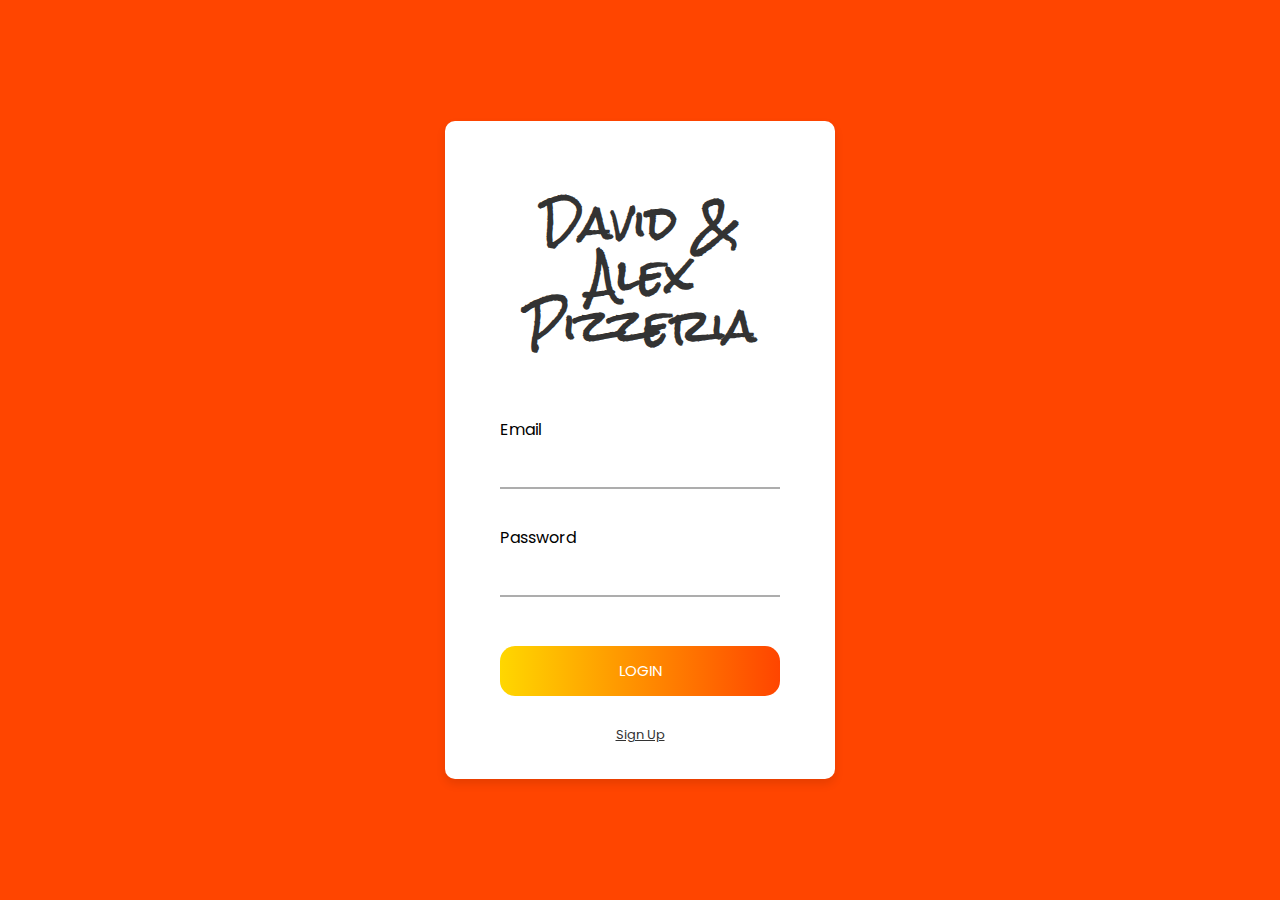
<file: index.html>
<!DOCTYPE html>
<html lang="en">
	<head>
		<title>Login V2</title>
		<meta charset="UTF-8">
		<meta name="viewport" content="width=device-width, initial-scale=1">
		<link rel="icon" type="image/png" href="images/icons/pizza.ico"/>
		<link rel="stylesheet" type="text/css" href="css/util.css">
		<link rel="stylesheet" type="text/css" href="css/index.css">
	<link href="https://fonts.googleapis.com/css?family=Poppins|Rock+Salt&display=swap" rel="stylesheet">
	</head>
	<body data-vide-bg="videos/pizza">
		<script src="https://code.jquery.com/jquery-3.4.1.js" integrity="sha256-WpOohJOqMqqyKL9FccASB9O0KwACQJpFTUBLTYOVvVU=" crossorigin="anonymous"></script>
		<script src="js/jquery.vide.js"></script>
		<div class="limiter">
			<div class="container-login100">
				<div class="wrap-login100">
					<form class="login100-form validate-form">
						<span class="login100-form-title p-b-26">David & Alex Pizzeria</span>
						<div class="wrap-input100 validate-input">
							<label>Email</label>
							<input class="input100" type="text" name="email">
							<span class="focus-input100"></span>
						</div>
						<div class="wrap-input100 validate-input">
							<label>Password</label>
							<input class="input100" type="password" name="password">
							<span class="focus-input100"></span>
						</div>
						<div class="container-login100-form-btn">
							<div class="wrap-login100-form-btn">
								<div class="login100-form-bgbtn"></div>
								<button class="login100-form-btn">Login</button>
							</div>
						</div>
						<div class="text-center p-t-25">
							<a class="txt2" href="#">Sign Up</a>
						</div>
					</form>
				</div>
			</div>
		</div>
	</body>
</html>
</file>
<file: css/util.css>
/*[ FONT SIZE ]
///////////////////////////////////////////////////////////
*/
.fs-1 {font-size: 1px;}
.fs-2 {font-size: 2px;}
.fs-3 {font-size: 3px;}
.fs-4 {font-size: 4px;}
.fs-5 {font-size: 5px;}
.fs-6 {font-size: 6px;}
.fs-7 {font-size: 7px;}
.fs-8 {font-size: 8px;}
.fs-9 {font-size: 9px;}
.fs-10 {font-size: 10px;}
.fs-11 {font-size: 11px;}
.fs-12 {font-size: 12px;}
.fs-13 {font-size: 13px;}
.fs-14 {font-size: 14px;}
.fs-15 {font-size: 15px;}
.fs-16 {font-size: 16px;}
.fs-17 {font-size: 17px;}
.fs-18 {font-size: 18px;}
.fs-19 {font-size: 19px;}
.fs-20 {font-size: 20px;}
.fs-21 {font-size: 21px;}
.fs-22 {font-size: 22px;}
.fs-23 {font-size: 23px;}
.fs-24 {font-size: 24px;}
.fs-25 {font-size: 25px;}
.fs-26 {font-size: 26px;}
.fs-27 {font-size: 27px;}
.fs-28 {font-size: 28px;}
.fs-29 {font-size: 29px;}
.fs-30 {font-size: 30px;}
.fs-31 {font-size: 31px;}
.fs-32 {font-size: 32px;}
.fs-33 {font-size: 33px;}
.fs-34 {font-size: 34px;}
.fs-35 {font-size: 35px;}
.fs-36 {font-size: 36px;}
.fs-37 {font-size: 37px;}
.fs-38 {font-size: 38px;}
.fs-39 {font-size: 39px;}
.fs-40 {font-size: 40px;}
.fs-41 {font-size: 41px;}
.fs-42 {font-size: 42px;}
.fs-43 {font-size: 43px;}
.fs-44 {font-size: 44px;}
.fs-45 {font-size: 45px;}
.fs-46 {font-size: 46px;}
.fs-47 {font-size: 47px;}
.fs-48 {font-size: 48px;}
.fs-49 {font-size: 49px;}
.fs-50 {font-size: 50px;}
.fs-51 {font-size: 51px;}
.fs-52 {font-size: 52px;}
.fs-53 {font-size: 53px;}
.fs-54 {font-size: 54px;}
.fs-55 {font-size: 55px;}
.fs-56 {font-size: 56px;}
.fs-57 {font-size: 57px;}
.fs-58 {font-size: 58px;}
.fs-59 {font-size: 59px;}
.fs-60 {font-size: 60px;}
.fs-61 {font-size: 61px;}
.fs-62 {font-size: 62px;}
.fs-63 {font-size: 63px;}
.fs-64 {font-size: 64px;}
.fs-65 {font-size: 65px;}
.fs-66 {font-size: 66px;}
.fs-67 {font-size: 67px;}
.fs-68 {font-size: 68px;}
.fs-69 {font-size: 69px;}
.fs-70 {font-size: 70px;}
.fs-71 {font-size: 71px;}
.fs-72 {font-size: 72px;}
.fs-73 {font-size: 73px;}
.fs-74 {font-size: 74px;}
.fs-75 {font-size: 75px;}
.fs-76 {font-size: 76px;}
.fs-77 {font-size: 77px;}
.fs-78 {font-size: 78px;}
.fs-79 {font-size: 79px;}
.fs-80 {font-size: 80px;}
.fs-81 {font-size: 81px;}
.fs-82 {font-size: 82px;}
.fs-83 {font-size: 83px;}
.fs-84 {font-size: 84px;}
.fs-85 {font-size: 85px;}
.fs-86 {font-size: 86px;}
.fs-87 {font-size: 87px;}
.fs-88 {font-size: 88px;}
.fs-89 {font-size: 89px;}
.fs-90 {font-size: 90px;}
.fs-91 {font-size: 91px;}
.fs-92 {font-size: 92px;}
.fs-93 {font-size: 93px;}
.fs-94 {font-size: 94px;}
.fs-95 {font-size: 95px;}
.fs-96 {font-size: 96px;}
.fs-97 {font-size: 97px;}
.fs-98 {font-size: 98px;}
.fs-99 {font-size: 99px;}
.fs-100 {font-size: 100px;}
.fs-101 {font-size: 101px;}
.fs-102 {font-size: 102px;}
.fs-103 {font-size: 103px;}
.fs-104 {font-size: 104px;}
.fs-105 {font-size: 105px;}
.fs-106 {font-size: 106px;}
.fs-107 {font-size: 107px;}
.fs-108 {font-size: 108px;}
.fs-109 {font-size: 109px;}
.fs-110 {font-size: 110px;}
.fs-111 {font-size: 111px;}
.fs-112 {font-size: 112px;}
.fs-113 {font-size: 113px;}
.fs-114 {font-size: 114px;}
.fs-115 {font-size: 115px;}
.fs-116 {font-size: 116px;}
.fs-117 {font-size: 117px;}
.fs-118 {font-size: 118px;}
.fs-119 {font-size: 119px;}
.fs-120 {font-size: 120px;}
.fs-121 {font-size: 121px;}
.fs-122 {font-size: 122px;}
.fs-123 {font-size: 123px;}
.fs-124 {font-size: 124px;}
.fs-125 {font-size: 125px;}
.fs-126 {font-size: 126px;}
.fs-127 {font-size: 127px;}
.fs-128 {font-size: 128px;}
.fs-129 {font-size: 129px;}
.fs-130 {font-size: 130px;}
.fs-131 {font-size: 131px;}
.fs-132 {font-size: 132px;}
.fs-133 {font-size: 133px;}
.fs-134 {font-size: 134px;}
.fs-135 {font-size: 135px;}
.fs-136 {font-size: 136px;}
.fs-137 {font-size: 137px;}
.fs-138 {font-size: 138px;}
.fs-139 {font-size: 139px;}
.fs-140 {font-size: 140px;}
.fs-141 {font-size: 141px;}
.fs-142 {font-size: 142px;}
.fs-143 {font-size: 143px;}
.fs-144 {font-size: 144px;}
.fs-145 {font-size: 145px;}
.fs-146 {font-size: 146px;}
.fs-147 {font-size: 147px;}
.fs-148 {font-size: 148px;}
.fs-149 {font-size: 149px;}
.fs-150 {font-size: 150px;}
.fs-151 {font-size: 151px;}
.fs-152 {font-size: 152px;}
.fs-153 {font-size: 153px;}
.fs-154 {font-size: 154px;}
.fs-155 {font-size: 155px;}
.fs-156 {font-size: 156px;}
.fs-157 {font-size: 157px;}
.fs-158 {font-size: 158px;}
.fs-159 {font-size: 159px;}
.fs-160 {font-size: 160px;}
.fs-161 {font-size: 161px;}
.fs-162 {font-size: 162px;}
.fs-163 {font-size: 163px;}
.fs-164 {font-size: 164px;}
.fs-165 {font-size: 165px;}
.fs-166 {font-size: 166px;}
.fs-167 {font-size: 167px;}
.fs-168 {font-size: 168px;}
.fs-169 {font-size: 169px;}
.fs-170 {font-size: 170px;}
.fs-171 {font-size: 171px;}
.fs-172 {font-size: 172px;}
.fs-173 {font-size: 173px;}
.fs-174 {font-size: 174px;}
.fs-175 {font-size: 175px;}
.fs-176 {font-size: 176px;}
.fs-177 {font-size: 177px;}
.fs-178 {font-size: 178px;}
.fs-179 {font-size: 179px;}
.fs-180 {font-size: 180px;}
.fs-181 {font-size: 181px;}
.fs-182 {font-size: 182px;}
.fs-183 {font-size: 183px;}
.fs-184 {font-size: 184px;}
.fs-185 {font-size: 185px;}
.fs-186 {font-size: 186px;}
.fs-187 {font-size: 187px;}
.fs-188 {font-size: 188px;}
.fs-189 {font-size: 189px;}
.fs-190 {font-size: 190px;}
.fs-191 {font-size: 191px;}
.fs-192 {font-size: 192px;}
.fs-193 {font-size: 193px;}
.fs-194 {font-size: 194px;}
.fs-195 {font-size: 195px;}
.fs-196 {font-size: 196px;}
.fs-197 {font-size: 197px;}
.fs-198 {font-size: 198px;}
.fs-199 {font-size: 199px;}
.fs-200 {font-size: 200px;}

/*[ PADDING ]
///////////////////////////////////////////////////////////
*/
.p-t-0 {padding-top: 0px;}
.p-t-1 {padding-top: 1px;}
.p-t-2 {padding-top: 2px;}
.p-t-3 {padding-top: 3px;}
.p-t-4 {padding-top: 4px;}
.p-t-5 {padding-top: 5px;}
.p-t-6 {padding-top: 6px;}
.p-t-7 {padding-top: 7px;}
.p-t-8 {padding-top: 8px;}
.p-t-9 {padding-top: 9px;}
.p-t-10 {padding-top: 10px;}
.p-t-11 {padding-top: 11px;}
.p-t-12 {padding-top: 12px;}
.p-t-13 {padding-top: 13px;}
.p-t-14 {padding-top: 14px;}
.p-t-15 {padding-top: 15px;}
.p-t-16 {padding-top: 16px;}
.p-t-17 {padding-top: 17px;}
.p-t-18 {padding-top: 18px;}
.p-t-19 {padding-top: 19px;}
.p-t-20 {padding-top: 20px;}
.p-t-21 {padding-top: 21px;}
.p-t-22 {padding-top: 22px;}
.p-t-23 {padding-top: 23px;}
.p-t-24 {padding-top: 24px;}
.p-t-25 {padding-top: 25px;}
.p-t-26 {padding-top: 26px;}
.p-t-27 {padding-top: 27px;}
.p-t-28 {padding-top: 28px;}
.p-t-29 {padding-top: 29px;}
.p-t-30 {padding-top: 30px;}
.p-t-31 {padding-top: 31px;}
.p-t-32 {padding-top: 32px;}
.p-t-33 {padding-top: 33px;}
.p-t-34 {padding-top: 34px;}
.p-t-35 {padding-top: 35px;}
.p-t-36 {padding-top: 36px;}
.p-t-37 {padding-top: 37px;}
.p-t-38 {padding-top: 38px;}
.p-t-39 {padding-top: 39px;}
.p-t-40 {padding-top: 40px;}
.p-t-41 {padding-top: 41px;}
.p-t-42 {padding-top: 42px;}
.p-t-43 {padding-top: 43px;}
.p-t-44 {padding-top: 44px;}
.p-t-45 {padding-top: 45px;}
.p-t-46 {padding-top: 46px;}
.p-t-47 {padding-top: 47px;}
.p-t-48 {padding-top: 48px;}
.p-t-49 {padding-top: 49px;}
.p-t-50 {padding-top: 50px;}
.p-t-51 {padding-top: 51px;}
.p-t-52 {padding-top: 52px;}
.p-t-53 {padding-top: 53px;}
.p-t-54 {padding-top: 54px;}
.p-t-55 {padding-top: 55px;}
.p-t-56 {padding-top: 56px;}
.p-t-57 {padding-top: 57px;}
.p-t-58 {padding-top: 58px;}
.p-t-59 {padding-top: 59px;}
.p-t-60 {padding-top: 60px;}
.p-t-61 {padding-top: 61px;}
.p-t-62 {padding-top: 62px;}
.p-t-63 {padding-top: 63px;}
.p-t-64 {padding-top: 64px;}
.p-t-65 {padding-top: 65px;}
.p-t-66 {padding-top: 66px;}
.p-t-67 {padding-top: 67px;}
.p-t-68 {padding-top: 68px;}
.p-t-69 {padding-top: 69px;}
.p-t-70 {padding-top: 70px;}
.p-t-71 {padding-top: 71px;}
.p-t-72 {padding-top: 72px;}
.p-t-73 {padding-top: 73px;}
.p-t-74 {padding-top: 74px;}
.p-t-75 {padding-top: 75px;}
.p-t-76 {padding-top: 76px;}
.p-t-77 {padding-top: 77px;}
.p-t-78 {padding-top: 78px;}
.p-t-79 {padding-top: 79px;}
.p-t-80 {padding-top: 80px;}
.p-t-81 {padding-top: 81px;}
.p-t-82 {padding-top: 82px;}
.p-t-83 {padding-top: 83px;}
.p-t-84 {padding-top: 84px;}
.p-t-85 {padding-top: 85px;}
.p-t-86 {padding-top: 86px;}
.p-t-87 {padding-top: 87px;}
.p-t-88 {padding-top: 88px;}
.p-t-89 {padding-top: 89px;}
.p-t-90 {padding-top: 90px;}
.p-t-91 {padding-top: 91px;}
.p-t-92 {padding-top: 92px;}
.p-t-93 {padding-top: 93px;}
.p-t-94 {padding-top: 94px;}
.p-t-95 {padding-top: 95px;}
.p-t-96 {padding-top: 96px;}
.p-t-97 {padding-top: 97px;}
.p-t-98 {padding-top: 98px;}
.p-t-99 {padding-top: 99px;}
.p-t-100 {padding-top: 100px;}
.p-t-101 {padding-top: 101px;}
.p-t-102 {padding-top: 102px;}
.p-t-103 {padding-top: 103px;}
.p-t-104 {padding-top: 104px;}
.p-t-105 {padding-top: 105px;}
.p-t-106 {padding-top: 106px;}
.p-t-107 {padding-top: 107px;}
.p-t-108 {padding-top: 108px;}
.p-t-109 {padding-top: 109px;}
.p-t-110 {padding-top: 110px;}
.p-t-111 {padding-top: 111px;}
.p-t-112 {padding-top: 112px;}
.p-t-113 {padding-top: 113px;}
.p-t-114 {padding-top: 114px;}
.p-t-115 {padding-top: 115px;}
.p-t-116 {padding-top: 116px;}
.p-t-117 {padding-top: 117px;}
.p-t-118 {padding-top: 118px;}
.p-t-119 {padding-top: 119px;}
.p-t-120 {padding-top: 120px;}
.p-t-121 {padding-top: 121px;}
.p-t-122 {padding-top: 122px;}
.p-t-123 {padding-top: 123px;}
.p-t-124 {padding-top: 124px;}
.p-t-125 {padding-top: 125px;}
.p-t-126 {padding-top: 126px;}
.p-t-127 {padding-top: 127px;}
.p-t-128 {padding-top: 128px;}
.p-t-129 {padding-top: 129px;}
.p-t-130 {padding-top: 130px;}
.p-t-131 {padding-top: 131px;}
.p-t-132 {padding-top: 132px;}
.p-t-133 {padding-top: 133px;}
.p-t-134 {padding-top: 134px;}
.p-t-135 {padding-top: 135px;}
.p-t-136 {padding-top: 136px;}
.p-t-137 {padding-top: 137px;}
.p-t-138 {padding-top: 138px;}
.p-t-139 {padding-top: 139px;}
.p-t-140 {padding-top: 140px;}
.p-t-141 {padding-top: 141px;}
.p-t-142 {padding-top: 142px;}
.p-t-143 {padding-top: 143px;}
.p-t-144 {padding-top: 144px;}
.p-t-145 {padding-top: 145px;}
.p-t-146 {padding-top: 146px;}
.p-t-147 {padding-top: 147px;}
.p-t-148 {padding-top: 148px;}
.p-t-149 {padding-top: 149px;}
.p-t-150 {padding-top: 150px;}
.p-t-151 {padding-top: 151px;}
.p-t-152 {padding-top: 152px;}
.p-t-153 {padding-top: 153px;}
.p-t-154 {padding-top: 154px;}
.p-t-155 {padding-top: 155px;}
.p-t-156 {padding-top: 156px;}
.p-t-157 {padding-top: 157px;}
.p-t-158 {padding-top: 158px;}
.p-t-159 {padding-top: 159px;}
.p-t-160 {padding-top: 160px;}
.p-t-161 {padding-top: 161px;}
.p-t-162 {padding-top: 162px;}
.p-t-163 {padding-top: 163px;}
.p-t-164 {padding-top: 164px;}
.p-t-165 {padding-top: 165px;}
.p-t-166 {padding-top: 166px;}
.p-t-167 {padding-top: 167px;}
.p-t-168 {padding-top: 168px;}
.p-t-169 {padding-top: 169px;}
.p-t-170 {padding-top: 170px;}
.p-t-171 {padding-top: 171px;}
.p-t-172 {padding-top: 172px;}
.p-t-173 {padding-top: 173px;}
.p-t-174 {padding-top: 174px;}
.p-t-175 {padding-top: 175px;}
.p-t-176 {padding-top: 176px;}
.p-t-177 {padding-top: 177px;}
.p-t-178 {padding-top: 178px;}
.p-t-179 {padding-top: 179px;}
.p-t-180 {padding-top: 180px;}
.p-t-181 {padding-top: 181px;}
.p-t-182 {padding-top: 182px;}
.p-t-183 {padding-top: 183px;}
.p-t-184 {padding-top: 184px;}
.p-t-185 {padding-top: 185px;}
.p-t-186 {padding-top: 186px;}
.p-t-187 {padding-top: 187px;}
.p-t-188 {padding-top: 188px;}
.p-t-189 {padding-top: 189px;}
.p-t-190 {padding-top: 190px;}
.p-t-191 {padding-top: 191px;}
.p-t-192 {padding-top: 192px;}
.p-t-193 {padding-top: 193px;}
.p-t-194 {padding-top: 194px;}
.p-t-195 {padding-top: 195px;}
.p-t-196 {padding-top: 196px;}
.p-t-197 {padding-top: 197px;}
.p-t-198 {padding-top: 198px;}
.p-t-199 {padding-top: 199px;}
.p-t-200 {padding-top: 200px;}
.p-t-201 {padding-top: 201px;}
.p-t-202 {padding-top: 202px;}
.p-t-203 {padding-top: 203px;}
.p-t-204 {padding-top: 204px;}
.p-t-205 {padding-top: 205px;}
.p-t-206 {padding-top: 206px;}
.p-t-207 {padding-top: 207px;}
.p-t-208 {padding-top: 208px;}
.p-t-209 {padding-top: 209px;}
.p-t-210 {padding-top: 210px;}
.p-t-211 {padding-top: 211px;}
.p-t-212 {padding-top: 212px;}
.p-t-213 {padding-top: 213px;}
.p-t-214 {padding-top: 214px;}
.p-t-215 {padding-top: 215px;}
.p-t-216 {padding-top: 216px;}
.p-t-217 {padding-top: 217px;}
.p-t-218 {padding-top: 218px;}
.p-t-219 {padding-top: 219px;}
.p-t-220 {padding-top: 220px;}
.p-t-221 {padding-top: 221px;}
.p-t-222 {padding-top: 222px;}
.p-t-223 {padding-top: 223px;}
.p-t-224 {padding-top: 224px;}
.p-t-225 {padding-top: 225px;}
.p-t-226 {padding-top: 226px;}
.p-t-227 {padding-top: 227px;}
.p-t-228 {padding-top: 228px;}
.p-t-229 {padding-top: 229px;}
.p-t-230 {padding-top: 230px;}
.p-t-231 {padding-top: 231px;}
.p-t-232 {padding-top: 232px;}
.p-t-233 {padding-top: 233px;}
.p-t-234 {padding-top: 234px;}
.p-t-235 {padding-top: 235px;}
.p-t-236 {padding-top: 236px;}
.p-t-237 {padding-top: 237px;}
.p-t-238 {padding-top: 238px;}
.p-t-239 {padding-top: 239px;}
.p-t-240 {padding-top: 240px;}
.p-t-241 {padding-top: 241px;}
.p-t-242 {padding-top: 242px;}
.p-t-243 {padding-top: 243px;}
.p-t-244 {padding-top: 244px;}
.p-t-245 {padding-top: 245px;}
.p-t-246 {padding-top: 246px;}
.p-t-247 {padding-top: 247px;}
.p-t-248 {padding-top: 248px;}
.p-t-249 {padding-top: 249px;}
.p-t-250 {padding-top: 250px;}
.p-b-0 {padding-bottom: 0px;}
.p-b-1 {padding-bottom: 1px;}
.p-b-2 {padding-bottom: 2px;}
.p-b-3 {padding-bottom: 3px;}
.p-b-4 {padding-bottom: 4px;}
.p-b-5 {padding-bottom: 5px;}
.p-b-6 {padding-bottom: 6px;}
.p-b-7 {padding-bottom: 7px;}
.p-b-8 {padding-bottom: 8px;}
.p-b-9 {padding-bottom: 9px;}
.p-b-10 {padding-bottom: 10px;}
.p-b-11 {padding-bottom: 11px;}
.p-b-12 {padding-bottom: 12px;}
.p-b-13 {padding-bottom: 13px;}
.p-b-14 {padding-bottom: 14px;}
.p-b-15 {padding-bottom: 15px;}
.p-b-16 {padding-bottom: 16px;}
.p-b-17 {padding-bottom: 17px;}
.p-b-18 {padding-bottom: 18px;}
.p-b-19 {padding-bottom: 19px;}
.p-b-20 {padding-bottom: 20px;}
.p-b-21 {padding-bottom: 21px;}
.p-b-22 {padding-bottom: 22px;}
.p-b-23 {padding-bottom: 23px;}
.p-b-24 {padding-bottom: 24px;}
.p-b-25 {padding-bottom: 25px;}
.p-b-26 {padding-bottom: 26px;}
.p-b-27 {padding-bottom: 27px;}
.p-b-28 {padding-bottom: 28px;}
.p-b-29 {padding-bottom: 29px;}
.p-b-30 {padding-bottom: 30px;}
.p-b-31 {padding-bottom: 31px;}
.p-b-32 {padding-bottom: 32px;}
.p-b-33 {padding-bottom: 33px;}
.p-b-34 {padding-bottom: 34px;}
.p-b-35 {padding-bottom: 35px;}
.p-b-36 {padding-bottom: 36px;}
.p-b-37 {padding-bottom: 37px;}
.p-b-38 {padding-bottom: 38px;}
.p-b-39 {padding-bottom: 39px;}
.p-b-40 {padding-bottom: 40px;}
.p-b-41 {padding-bottom: 41px;}
.p-b-42 {padding-bottom: 42px;}
.p-b-43 {padding-bottom: 43px;}
.p-b-44 {padding-bottom: 44px;}
.p-b-45 {padding-bottom: 45px;}
.p-b-46 {padding-bottom: 46px;}
.p-b-47 {padding-bottom: 47px;}
.p-b-48 {padding-bottom: 48px;}
.p-b-49 {padding-bottom: 49px;}
.p-b-50 {padding-bottom: 50px;}
.p-b-51 {padding-bottom: 51px;}
.p-b-52 {padding-bottom: 52px;}
.p-b-53 {padding-bottom: 53px;}
.p-b-54 {padding-bottom: 54px;}
.p-b-55 {padding-bottom: 55px;}
.p-b-56 {padding-bottom: 56px;}
.p-b-57 {padding-bottom: 57px;}
.p-b-58 {padding-bottom: 58px;}
.p-b-59 {padding-bottom: 59px;}
.p-b-60 {padding-bottom: 60px;}
.p-b-61 {padding-bottom: 61px;}
.p-b-62 {padding-bottom: 62px;}
.p-b-63 {padding-bottom: 63px;}
.p-b-64 {padding-bottom: 64px;}
.p-b-65 {padding-bottom: 65px;}
.p-b-66 {padding-bottom: 66px;}
.p-b-67 {padding-bottom: 67px;}
.p-b-68 {padding-bottom: 68px;}
.p-b-69 {padding-bottom: 69px;}
.p-b-70 {padding-bottom: 70px;}
.p-b-71 {padding-bottom: 71px;}
.p-b-72 {padding-bottom: 72px;}
.p-b-73 {padding-bottom: 73px;}
.p-b-74 {padding-bottom: 74px;}
.p-b-75 {padding-bottom: 75px;}
.p-b-76 {padding-bottom: 76px;}
.p-b-77 {padding-bottom: 77px;}
.p-b-78 {padding-bottom: 78px;}
.p-b-79 {padding-bottom: 79px;}
.p-b-80 {padding-bottom: 80px;}
.p-b-81 {padding-bottom: 81px;}
.p-b-82 {padding-bottom: 82px;}
.p-b-83 {padding-bottom: 83px;}
.p-b-84 {padding-bottom: 84px;}
.p-b-85 {padding-bottom: 85px;}
.p-b-86 {padding-bottom: 86px;}
.p-b-87 {padding-bottom: 87px;}
.p-b-88 {padding-bottom: 88px;}
.p-b-89 {padding-bottom: 89px;}
.p-b-90 {padding-bottom: 90px;}
.p-b-91 {padding-bottom: 91px;}
.p-b-92 {padding-bottom: 92px;}
.p-b-93 {padding-bottom: 93px;}
.p-b-94 {padding-bottom: 94px;}
.p-b-95 {padding-bottom: 95px;}
.p-b-96 {padding-bottom: 96px;}
.p-b-97 {padding-bottom: 97px;}
.p-b-98 {padding-bottom: 98px;}
.p-b-99 {padding-bottom: 99px;}
.p-b-100 {padding-bottom: 100px;}
.p-b-101 {padding-bottom: 101px;}
.p-b-102 {padding-bottom: 102px;}
.p-b-103 {padding-bottom: 103px;}
.p-b-104 {padding-bottom: 104px;}
.p-b-105 {padding-bottom: 105px;}
.p-b-106 {padding-bottom: 106px;}
.p-b-107 {padding-bottom: 107px;}
.p-b-108 {padding-bottom: 108px;}
.p-b-109 {padding-bottom: 109px;}
.p-b-110 {padding-bottom: 110px;}
.p-b-111 {padding-bottom: 111px;}
.p-b-112 {padding-bottom: 112px;}
.p-b-113 {padding-bottom: 113px;}
.p-b-114 {padding-bottom: 114px;}
.p-b-115 {padding-bottom: 115px;}
.p-b-116 {padding-bottom: 116px;}
.p-b-117 {padding-bottom: 117px;}
.p-b-118 {padding-bottom: 118px;}
.p-b-119 {padding-bottom: 119px;}
.p-b-120 {padding-bottom: 120px;}
.p-b-121 {padding-bottom: 121px;}
.p-b-122 {padding-bottom: 122px;}
.p-b-123 {padding-bottom: 123px;}
.p-b-124 {padding-bottom: 124px;}
.p-b-125 {padding-bottom: 125px;}
.p-b-126 {padding-bottom: 126px;}
.p-b-127 {padding-bottom: 127px;}
.p-b-128 {padding-bottom: 128px;}
.p-b-129 {padding-bottom: 129px;}
.p-b-130 {padding-bottom: 130px;}
.p-b-131 {padding-bottom: 131px;}
.p-b-132 {padding-bottom: 132px;}
.p-b-133 {padding-bottom: 133px;}
.p-b-134 {padding-bottom: 134px;}
.p-b-135 {padding-bottom: 135px;}
.p-b-136 {padding-bottom: 136px;}
.p-b-137 {padding-bottom: 137px;}
.p-b-138 {padding-bottom: 138px;}
.p-b-139 {padding-bottom: 139px;}
.p-b-140 {padding-bottom: 140px;}
.p-b-141 {padding-bottom: 141px;}
.p-b-142 {padding-bottom: 142px;}
.p-b-143 {padding-bottom: 143px;}
.p-b-144 {padding-bottom: 144px;}
.p-b-145 {padding-bottom: 145px;}
.p-b-146 {padding-bottom: 146px;}
.p-b-147 {padding-bottom: 147px;}
.p-b-148 {padding-bottom: 148px;}
.p-b-149 {padding-bottom: 149px;}
.p-b-150 {padding-bottom: 150px;}
.p-b-151 {padding-bottom: 151px;}
.p-b-152 {padding-bottom: 152px;}
.p-b-153 {padding-bottom: 153px;}
.p-b-154 {padding-bottom: 154px;}
.p-b-155 {padding-bottom: 155px;}
.p-b-156 {padding-bottom: 156px;}
.p-b-157 {padding-bottom: 157px;}
.p-b-158 {padding-bottom: 158px;}
.p-b-159 {padding-bottom: 159px;}
.p-b-160 {padding-bottom: 160px;}
.p-b-161 {padding-bottom: 161px;}
.p-b-162 {padding-bottom: 162px;}
.p-b-163 {padding-bottom: 163px;}
.p-b-164 {padding-bottom: 164px;}
.p-b-165 {padding-bottom: 165px;}
.p-b-166 {padding-bottom: 166px;}
.p-b-167 {padding-bottom: 167px;}
.p-b-168 {padding-bottom: 168px;}
.p-b-169 {padding-bottom: 169px;}
.p-b-170 {padding-bottom: 170px;}
.p-b-171 {padding-bottom: 171px;}
.p-b-172 {padding-bottom: 172px;}
.p-b-173 {padding-bottom: 173px;}
.p-b-174 {padding-bottom: 174px;}
.p-b-175 {padding-bottom: 175px;}
.p-b-176 {padding-bottom: 176px;}
.p-b-177 {padding-bottom: 177px;}
.p-b-178 {padding-bottom: 178px;}
.p-b-179 {padding-bottom: 179px;}
.p-b-180 {padding-bottom: 180px;}
.p-b-181 {padding-bottom: 181px;}
.p-b-182 {padding-bottom: 182px;}
.p-b-183 {padding-bottom: 183px;}
.p-b-184 {padding-bottom: 184px;}
.p-b-185 {padding-bottom: 185px;}
.p-b-186 {padding-bottom: 186px;}
.p-b-187 {padding-bottom: 187px;}
.p-b-188 {padding-bottom: 188px;}
.p-b-189 {padding-bottom: 189px;}
.p-b-190 {padding-bottom: 190px;}
.p-b-191 {padding-bottom: 191px;}
.p-b-192 {padding-bottom: 192px;}
.p-b-193 {padding-bottom: 193px;}
.p-b-194 {padding-bottom: 194px;}
.p-b-195 {padding-bottom: 195px;}
.p-b-196 {padding-bottom: 196px;}
.p-b-197 {padding-bottom: 197px;}
.p-b-198 {padding-bottom: 198px;}
.p-b-199 {padding-bottom: 199px;}
.p-b-200 {padding-bottom: 200px;}
.p-b-201 {padding-bottom: 201px;}
.p-b-202 {padding-bottom: 202px;}
.p-b-203 {padding-bottom: 203px;}
.p-b-204 {padding-bottom: 204px;}
.p-b-205 {padding-bottom: 205px;}
.p-b-206 {padding-bottom: 206px;}
.p-b-207 {padding-bottom: 207px;}
.p-b-208 {padding-bottom: 208px;}
.p-b-209 {padding-bottom: 209px;}
.p-b-210 {padding-bottom: 210px;}
.p-b-211 {padding-bottom: 211px;}
.p-b-212 {padding-bottom: 212px;}
.p-b-213 {padding-bottom: 213px;}
.p-b-214 {padding-bottom: 214px;}
.p-b-215 {padding-bottom: 215px;}
.p-b-216 {padding-bottom: 216px;}
.p-b-217 {padding-bottom: 217px;}
.p-b-218 {padding-bottom: 218px;}
.p-b-219 {padding-bottom: 219px;}
.p-b-220 {padding-bottom: 220px;}
.p-b-221 {padding-bottom: 221px;}
.p-b-222 {padding-bottom: 222px;}
.p-b-223 {padding-bottom: 223px;}
.p-b-224 {padding-bottom: 224px;}
.p-b-225 {padding-bottom: 225px;}
.p-b-226 {padding-bottom: 226px;}
.p-b-227 {padding-bottom: 227px;}
.p-b-228 {padding-bottom: 228px;}
.p-b-229 {padding-bottom: 229px;}
.p-b-230 {padding-bottom: 230px;}
.p-b-231 {padding-bottom: 231px;}
.p-b-232 {padding-bottom: 232px;}
.p-b-233 {padding-bottom: 233px;}
.p-b-234 {padding-bottom: 234px;}
.p-b-235 {padding-bottom: 235px;}
.p-b-236 {padding-bottom: 236px;}
.p-b-237 {padding-bottom: 237px;}
.p-b-238 {padding-bottom: 238px;}
.p-b-239 {padding-bottom: 239px;}
.p-b-240 {padding-bottom: 240px;}
.p-b-241 {padding-bottom: 241px;}
.p-b-242 {padding-bottom: 242px;}
.p-b-243 {padding-bottom: 243px;}
.p-b-244 {padding-bottom: 244px;}
.p-b-245 {padding-bottom: 245px;}
.p-b-246 {padding-bottom: 246px;}
.p-b-247 {padding-bottom: 247px;}
.p-b-248 {padding-bottom: 248px;}
.p-b-249 {padding-bottom: 249px;}
.p-b-250 {padding-bottom: 250px;}
.p-l-0 {padding-left: 0px;}
.p-l-1 {padding-left: 1px;}
.p-l-2 {padding-left: 2px;}
.p-l-3 {padding-left: 3px;}
.p-l-4 {padding-left: 4px;}
.p-l-5 {padding-left: 5px;}
.p-l-6 {padding-left: 6px;}
.p-l-7 {padding-left: 7px;}
.p-l-8 {padding-left: 8px;}
.p-l-9 {padding-left: 9px;}
.p-l-10 {padding-left: 10px;}
.p-l-11 {padding-left: 11px;}
.p-l-12 {padding-left: 12px;}
.p-l-13 {padding-left: 13px;}
.p-l-14 {padding-left: 14px;}
.p-l-15 {padding-left: 15px;}
.p-l-16 {padding-left: 16px;}
.p-l-17 {padding-left: 17px;}
.p-l-18 {padding-left: 18px;}
.p-l-19 {padding-left: 19px;}
.p-l-20 {padding-left: 20px;}
.p-l-21 {padding-left: 21px;}
.p-l-22 {padding-left: 22px;}
.p-l-23 {padding-left: 23px;}
.p-l-24 {padding-left: 24px;}
.p-l-25 {padding-left: 25px;}
.p-l-26 {padding-left: 26px;}
.p-l-27 {padding-left: 27px;}
.p-l-28 {padding-left: 28px;}
.p-l-29 {padding-left: 29px;}
.p-l-30 {padding-left: 30px;}
.p-l-31 {padding-left: 31px;}
.p-l-32 {padding-left: 32px;}
.p-l-33 {padding-left: 33px;}
.p-l-34 {padding-left: 34px;}
.p-l-35 {padding-left: 35px;}
.p-l-36 {padding-left: 36px;}
.p-l-37 {padding-left: 37px;}
.p-l-38 {padding-left: 38px;}
.p-l-39 {padding-left: 39px;}
.p-l-40 {padding-left: 40px;}
.p-l-41 {padding-left: 41px;}
.p-l-42 {padding-left: 42px;}
.p-l-43 {padding-left: 43px;}
.p-l-44 {padding-left: 44px;}
.p-l-45 {padding-left: 45px;}
.p-l-46 {padding-left: 46px;}
.p-l-47 {padding-left: 47px;}
.p-l-48 {padding-left: 48px;}
.p-l-49 {padding-left: 49px;}
.p-l-50 {padding-left: 50px;}
.p-l-51 {padding-left: 51px;}
.p-l-52 {padding-left: 52px;}
.p-l-53 {padding-left: 53px;}
.p-l-54 {padding-left: 54px;}
.p-l-55 {padding-left: 55px;}
.p-l-56 {padding-left: 56px;}
.p-l-57 {padding-left: 57px;}
.p-l-58 {padding-left: 58px;}
.p-l-59 {padding-left: 59px;}
.p-l-60 {padding-left: 60px;}
.p-l-61 {padding-left: 61px;}
.p-l-62 {padding-left: 62px;}
.p-l-63 {padding-left: 63px;}
.p-l-64 {padding-left: 64px;}
.p-l-65 {padding-left: 65px;}
.p-l-66 {padding-left: 66px;}
.p-l-67 {padding-left: 67px;}
.p-l-68 {padding-left: 68px;}
.p-l-69 {padding-left: 69px;}
.p-l-70 {padding-left: 70px;}
.p-l-71 {padding-left: 71px;}
.p-l-72 {padding-left: 72px;}
.p-l-73 {padding-left: 73px;}
.p-l-74 {padding-left: 74px;}
.p-l-75 {padding-left: 75px;}
.p-l-76 {padding-left: 76px;}
.p-l-77 {padding-left: 77px;}
.p-l-78 {padding-left: 78px;}
.p-l-79 {padding-left: 79px;}
.p-l-80 {padding-left: 80px;}
.p-l-81 {padding-left: 81px;}
.p-l-82 {padding-left: 82px;}
.p-l-83 {padding-left: 83px;}
.p-l-84 {padding-left: 84px;}
.p-l-85 {padding-left: 85px;}
.p-l-86 {padding-left: 86px;}
.p-l-87 {padding-left: 87px;}
.p-l-88 {padding-left: 88px;}
.p-l-89 {padding-left: 89px;}
.p-l-90 {padding-left: 90px;}
.p-l-91 {padding-left: 91px;}
.p-l-92 {padding-left: 92px;}
.p-l-93 {padding-left: 93px;}
.p-l-94 {padding-left: 94px;}
.p-l-95 {padding-left: 95px;}
.p-l-96 {padding-left: 96px;}
.p-l-97 {padding-left: 97px;}
.p-l-98 {padding-left: 98px;}
.p-l-99 {padding-left: 99px;}
.p-l-100 {padding-left: 100px;}
.p-l-101 {padding-left: 101px;}
.p-l-102 {padding-left: 102px;}
.p-l-103 {padding-left: 103px;}
.p-l-104 {padding-left: 104px;}
.p-l-105 {padding-left: 105px;}
.p-l-106 {padding-left: 106px;}
.p-l-107 {padding-left: 107px;}
.p-l-108 {padding-left: 108px;}
.p-l-109 {padding-left: 109px;}
.p-l-110 {padding-left: 110px;}
.p-l-111 {padding-left: 111px;}
.p-l-112 {padding-left: 112px;}
.p-l-113 {padding-left: 113px;}
.p-l-114 {padding-left: 114px;}
.p-l-115 {padding-left: 115px;}
.p-l-116 {padding-left: 116px;}
.p-l-117 {padding-left: 117px;}
.p-l-118 {padding-left: 118px;}
.p-l-119 {padding-left: 119px;}
.p-l-120 {padding-left: 120px;}
.p-l-121 {padding-left: 121px;}
.p-l-122 {padding-left: 122px;}
.p-l-123 {padding-left: 123px;}
.p-l-124 {padding-left: 124px;}
.p-l-125 {padding-left: 125px;}
.p-l-126 {padding-left: 126px;}
.p-l-127 {padding-left: 127px;}
.p-l-128 {padding-left: 128px;}
.p-l-129 {padding-left: 129px;}
.p-l-130 {padding-left: 130px;}
.p-l-131 {padding-left: 131px;}
.p-l-132 {padding-left: 132px;}
.p-l-133 {padding-left: 133px;}
.p-l-134 {padding-left: 134px;}
.p-l-135 {padding-left: 135px;}
.p-l-136 {padding-left: 136px;}
.p-l-137 {padding-left: 137px;}
.p-l-138 {padding-left: 138px;}
.p-l-139 {padding-left: 139px;}
.p-l-140 {padding-left: 140px;}
.p-l-141 {padding-left: 141px;}
.p-l-142 {padding-left: 142px;}
.p-l-143 {padding-left: 143px;}
.p-l-144 {padding-left: 144px;}
.p-l-145 {padding-left: 145px;}
.p-l-146 {padding-left: 146px;}
.p-l-147 {padding-left: 147px;}
.p-l-148 {padding-left: 148px;}
.p-l-149 {padding-left: 149px;}
.p-l-150 {padding-left: 150px;}
.p-l-151 {padding-left: 151px;}
.p-l-152 {padding-left: 152px;}
.p-l-153 {padding-left: 153px;}
.p-l-154 {padding-left: 154px;}
.p-l-155 {padding-left: 155px;}
.p-l-156 {padding-left: 156px;}
.p-l-157 {padding-left: 157px;}
.p-l-158 {padding-left: 158px;}
.p-l-159 {padding-left: 159px;}
.p-l-160 {padding-left: 160px;}
.p-l-161 {padding-left: 161px;}
.p-l-162 {padding-left: 162px;}
.p-l-163 {padding-left: 163px;}
.p-l-164 {padding-left: 164px;}
.p-l-165 {padding-left: 165px;}
.p-l-166 {padding-left: 166px;}
.p-l-167 {padding-left: 167px;}
.p-l-168 {padding-left: 168px;}
.p-l-169 {padding-left: 169px;}
.p-l-170 {padding-left: 170px;}
.p-l-171 {padding-left: 171px;}
.p-l-172 {padding-left: 172px;}
.p-l-173 {padding-left: 173px;}
.p-l-174 {padding-left: 174px;}
.p-l-175 {padding-left: 175px;}
.p-l-176 {padding-left: 176px;}
.p-l-177 {padding-left: 177px;}
.p-l-178 {padding-left: 178px;}
.p-l-179 {padding-left: 179px;}
.p-l-180 {padding-left: 180px;}
.p-l-181 {padding-left: 181px;}
.p-l-182 {padding-left: 182px;}
.p-l-183 {padding-left: 183px;}
.p-l-184 {padding-left: 184px;}
.p-l-185 {padding-left: 185px;}
.p-l-186 {padding-left: 186px;}
.p-l-187 {padding-left: 187px;}
.p-l-188 {padding-left: 188px;}
.p-l-189 {padding-left: 189px;}
.p-l-190 {padding-left: 190px;}
.p-l-191 {padding-left: 191px;}
.p-l-192 {padding-left: 192px;}
.p-l-193 {padding-left: 193px;}
.p-l-194 {padding-left: 194px;}
.p-l-195 {padding-left: 195px;}
.p-l-196 {padding-left: 196px;}
.p-l-197 {padding-left: 197px;}
.p-l-198 {padding-left: 198px;}
.p-l-199 {padding-left: 199px;}
.p-l-200 {padding-left: 200px;}
.p-l-201 {padding-left: 201px;}
.p-l-202 {padding-left: 202px;}
.p-l-203 {padding-left: 203px;}
.p-l-204 {padding-left: 204px;}
.p-l-205 {padding-left: 205px;}
.p-l-206 {padding-left: 206px;}
.p-l-207 {padding-left: 207px;}
.p-l-208 {padding-left: 208px;}
.p-l-209 {padding-left: 209px;}
.p-l-210 {padding-left: 210px;}
.p-l-211 {padding-left: 211px;}
.p-l-212 {padding-left: 212px;}
.p-l-213 {padding-left: 213px;}
.p-l-214 {padding-left: 214px;}
.p-l-215 {padding-left: 215px;}
.p-l-216 {padding-left: 216px;}
.p-l-217 {padding-left: 217px;}
.p-l-218 {padding-left: 218px;}
.p-l-219 {padding-left: 219px;}
.p-l-220 {padding-left: 220px;}
.p-l-221 {padding-left: 221px;}
.p-l-222 {padding-left: 222px;}
.p-l-223 {padding-left: 223px;}
.p-l-224 {padding-left: 224px;}
.p-l-225 {padding-left: 225px;}
.p-l-226 {padding-left: 226px;}
.p-l-227 {padding-left: 227px;}
.p-l-228 {padding-left: 228px;}
.p-l-229 {padding-left: 229px;}
.p-l-230 {padding-left: 230px;}
.p-l-231 {padding-left: 231px;}
.p-l-232 {padding-left: 232px;}
.p-l-233 {padding-left: 233px;}
.p-l-234 {padding-left: 234px;}
.p-l-235 {padding-left: 235px;}
.p-l-236 {padding-left: 236px;}
.p-l-237 {padding-left: 237px;}
.p-l-238 {padding-left: 238px;}
.p-l-239 {padding-left: 239px;}
.p-l-240 {padding-left: 240px;}
.p-l-241 {padding-left: 241px;}
.p-l-242 {padding-left: 242px;}
.p-l-243 {padding-left: 243px;}
.p-l-244 {padding-left: 244px;}
.p-l-245 {padding-left: 245px;}
.p-l-246 {padding-left: 246px;}
.p-l-247 {padding-left: 247px;}
.p-l-248 {padding-left: 248px;}
.p-l-249 {padding-left: 249px;}
.p-l-250 {padding-left: 250px;}
.p-r-0 {padding-right: 0px;}
.p-r-1 {padding-right: 1px;}
.p-r-2 {padding-right: 2px;}
.p-r-3 {padding-right: 3px;}
.p-r-4 {padding-right: 4px;}
.p-r-5 {padding-right: 5px;}
.p-r-6 {padding-right: 6px;}
.p-r-7 {padding-right: 7px;}
.p-r-8 {padding-right: 8px;}
.p-r-9 {padding-right: 9px;}
.p-r-10 {padding-right: 10px;}
.p-r-11 {padding-right: 11px;}
.p-r-12 {padding-right: 12px;}
.p-r-13 {padding-right: 13px;}
.p-r-14 {padding-right: 14px;}
.p-r-15 {padding-right: 15px;}
.p-r-16 {padding-right: 16px;}
.p-r-17 {padding-right: 17px;}
.p-r-18 {padding-right: 18px;}
.p-r-19 {padding-right: 19px;}
.p-r-20 {padding-right: 20px;}
.p-r-21 {padding-right: 21px;}
.p-r-22 {padding-right: 22px;}
.p-r-23 {padding-right: 23px;}
.p-r-24 {padding-right: 24px;}
.p-r-25 {padding-right: 25px;}
.p-r-26 {padding-right: 26px;}
.p-r-27 {padding-right: 27px;}
.p-r-28 {padding-right: 28px;}
.p-r-29 {padding-right: 29px;}
.p-r-30 {padding-right: 30px;}
.p-r-31 {padding-right: 31px;}
.p-r-32 {padding-right: 32px;}
.p-r-33 {padding-right: 33px;}
.p-r-34 {padding-right: 34px;}
.p-r-35 {padding-right: 35px;}
.p-r-36 {padding-right: 36px;}
.p-r-37 {padding-right: 37px;}
.p-r-38 {padding-right: 38px;}
.p-r-39 {padding-right: 39px;}
.p-r-40 {padding-right: 40px;}
.p-r-41 {padding-right: 41px;}
.p-r-42 {padding-right: 42px;}
.p-r-43 {padding-right: 43px;}
.p-r-44 {padding-right: 44px;}
.p-r-45 {padding-right: 45px;}
.p-r-46 {padding-right: 46px;}
.p-r-47 {padding-right: 47px;}
.p-r-48 {padding-right: 48px;}
.p-r-49 {padding-right: 49px;}
.p-r-50 {padding-right: 50px;}
.p-r-51 {padding-right: 51px;}
.p-r-52 {padding-right: 52px;}
.p-r-53 {padding-right: 53px;}
.p-r-54 {padding-right: 54px;}
.p-r-55 {padding-right: 55px;}
.p-r-56 {padding-right: 56px;}
.p-r-57 {padding-right: 57px;}
.p-r-58 {padding-right: 58px;}
.p-r-59 {padding-right: 59px;}
.p-r-60 {padding-right: 60px;}
.p-r-61 {padding-right: 61px;}
.p-r-62 {padding-right: 62px;}
.p-r-63 {padding-right: 63px;}
.p-r-64 {padding-right: 64px;}
.p-r-65 {padding-right: 65px;}
.p-r-66 {padding-right: 66px;}
.p-r-67 {padding-right: 67px;}
.p-r-68 {padding-right: 68px;}
.p-r-69 {padding-right: 69px;}
.p-r-70 {padding-right: 70px;}
.p-r-71 {padding-right: 71px;}
.p-r-72 {padding-right: 72px;}
.p-r-73 {padding-right: 73px;}
.p-r-74 {padding-right: 74px;}
.p-r-75 {padding-right: 75px;}
.p-r-76 {padding-right: 76px;}
.p-r-77 {padding-right: 77px;}
.p-r-78 {padding-right: 78px;}
.p-r-79 {padding-right: 79px;}
.p-r-80 {padding-right: 80px;}
.p-r-81 {padding-right: 81px;}
.p-r-82 {padding-right: 82px;}
.p-r-83 {padding-right: 83px;}
.p-r-84 {padding-right: 84px;}
.p-r-85 {padding-right: 85px;}
.p-r-86 {padding-right: 86px;}
.p-r-87 {padding-right: 87px;}
.p-r-88 {padding-right: 88px;}
.p-r-89 {padding-right: 89px;}
.p-r-90 {padding-right: 90px;}
.p-r-91 {padding-right: 91px;}
.p-r-92 {padding-right: 92px;}
.p-r-93 {padding-right: 93px;}
.p-r-94 {padding-right: 94px;}
.p-r-95 {padding-right: 95px;}
.p-r-96 {padding-right: 96px;}
.p-r-97 {padding-right: 97px;}
.p-r-98 {padding-right: 98px;}
.p-r-99 {padding-right: 99px;}
.p-r-100 {padding-right: 100px;}
.p-r-101 {padding-right: 101px;}
.p-r-102 {padding-right: 102px;}
.p-r-103 {padding-right: 103px;}
.p-r-104 {padding-right: 104px;}
.p-r-105 {padding-right: 105px;}
.p-r-106 {padding-right: 106px;}
.p-r-107 {padding-right: 107px;}
.p-r-108 {padding-right: 108px;}
.p-r-109 {padding-right: 109px;}
.p-r-110 {padding-right: 110px;}
.p-r-111 {padding-right: 111px;}
.p-r-112 {padding-right: 112px;}
.p-r-113 {padding-right: 113px;}
.p-r-114 {padding-right: 114px;}
.p-r-115 {padding-right: 115px;}
.p-r-116 {padding-right: 116px;}
.p-r-117 {padding-right: 117px;}
.p-r-118 {padding-right: 118px;}
.p-r-119 {padding-right: 119px;}
.p-r-120 {padding-right: 120px;}
.p-r-121 {padding-right: 121px;}
.p-r-122 {padding-right: 122px;}
.p-r-123 {padding-right: 123px;}
.p-r-124 {padding-right: 124px;}
.p-r-125 {padding-right: 125px;}
.p-r-126 {padding-right: 126px;}
.p-r-127 {padding-right: 127px;}
.p-r-128 {padding-right: 128px;}
.p-r-129 {padding-right: 129px;}
.p-r-130 {padding-right: 130px;}
.p-r-131 {padding-right: 131px;}
.p-r-132 {padding-right: 132px;}
.p-r-133 {padding-right: 133px;}
.p-r-134 {padding-right: 134px;}
.p-r-135 {padding-right: 135px;}
.p-r-136 {padding-right: 136px;}
.p-r-137 {padding-right: 137px;}
.p-r-138 {padding-right: 138px;}
.p-r-139 {padding-right: 139px;}
.p-r-140 {padding-right: 140px;}
.p-r-141 {padding-right: 141px;}
.p-r-142 {padding-right: 142px;}
.p-r-143 {padding-right: 143px;}
.p-r-144 {padding-right: 144px;}
.p-r-145 {padding-right: 145px;}
.p-r-146 {padding-right: 146px;}
.p-r-147 {padding-right: 147px;}
.p-r-148 {padding-right: 148px;}
.p-r-149 {padding-right: 149px;}
.p-r-150 {padding-right: 150px;}
.p-r-151 {padding-right: 151px;}
.p-r-152 {padding-right: 152px;}
.p-r-153 {padding-right: 153px;}
.p-r-154 {padding-right: 154px;}
.p-r-155 {padding-right: 155px;}
.p-r-156 {padding-right: 156px;}
.p-r-157 {padding-right: 157px;}
.p-r-158 {padding-right: 158px;}
.p-r-159 {padding-right: 159px;}
.p-r-160 {padding-right: 160px;}
.p-r-161 {padding-right: 161px;}
.p-r-162 {padding-right: 162px;}
.p-r-163 {padding-right: 163px;}
.p-r-164 {padding-right: 164px;}
.p-r-165 {padding-right: 165px;}
.p-r-166 {padding-right: 166px;}
.p-r-167 {padding-right: 167px;}
.p-r-168 {padding-right: 168px;}
.p-r-169 {padding-right: 169px;}
.p-r-170 {padding-right: 170px;}
.p-r-171 {padding-right: 171px;}
.p-r-172 {padding-right: 172px;}
.p-r-173 {padding-right: 173px;}
.p-r-174 {padding-right: 174px;}
.p-r-175 {padding-right: 175px;}
.p-r-176 {padding-right: 176px;}
.p-r-177 {padding-right: 177px;}
.p-r-178 {padding-right: 178px;}
.p-r-179 {padding-right: 179px;}
.p-r-180 {padding-right: 180px;}
.p-r-181 {padding-right: 181px;}
.p-r-182 {padding-right: 182px;}
.p-r-183 {padding-right: 183px;}
.p-r-184 {padding-right: 184px;}
.p-r-185 {padding-right: 185px;}
.p-r-186 {padding-right: 186px;}
.p-r-187 {padding-right: 187px;}
.p-r-188 {padding-right: 188px;}
.p-r-189 {padding-right: 189px;}
.p-r-190 {padding-right: 190px;}
.p-r-191 {padding-right: 191px;}
.p-r-192 {padding-right: 192px;}
.p-r-193 {padding-right: 193px;}
.p-r-194 {padding-right: 194px;}
.p-r-195 {padding-right: 195px;}
.p-r-196 {padding-right: 196px;}
.p-r-197 {padding-right: 197px;}
.p-r-198 {padding-right: 198px;}
.p-r-199 {padding-right: 199px;}
.p-r-200 {padding-right: 200px;}
.p-r-201 {padding-right: 201px;}
.p-r-202 {padding-right: 202px;}
.p-r-203 {padding-right: 203px;}
.p-r-204 {padding-right: 204px;}
.p-r-205 {padding-right: 205px;}
.p-r-206 {padding-right: 206px;}
.p-r-207 {padding-right: 207px;}
.p-r-208 {padding-right: 208px;}
.p-r-209 {padding-right: 209px;}
.p-r-210 {padding-right: 210px;}
.p-r-211 {padding-right: 211px;}
.p-r-212 {padding-right: 212px;}
.p-r-213 {padding-right: 213px;}
.p-r-214 {padding-right: 214px;}
.p-r-215 {padding-right: 215px;}
.p-r-216 {padding-right: 216px;}
.p-r-217 {padding-right: 217px;}
.p-r-218 {padding-right: 218px;}
.p-r-219 {padding-right: 219px;}
.p-r-220 {padding-right: 220px;}
.p-r-221 {padding-right: 221px;}
.p-r-222 {padding-right: 222px;}
.p-r-223 {padding-right: 223px;}
.p-r-224 {padding-right: 224px;}
.p-r-225 {padding-right: 225px;}
.p-r-226 {padding-right: 226px;}
.p-r-227 {padding-right: 227px;}
.p-r-228 {padding-right: 228px;}
.p-r-229 {padding-right: 229px;}
.p-r-230 {padding-right: 230px;}
.p-r-231 {padding-right: 231px;}
.p-r-232 {padding-right: 232px;}
.p-r-233 {padding-right: 233px;}
.p-r-234 {padding-right: 234px;}
.p-r-235 {padding-right: 235px;}
.p-r-236 {padding-right: 236px;}
.p-r-237 {padding-right: 237px;}
.p-r-238 {padding-right: 238px;}
.p-r-239 {padding-right: 239px;}
.p-r-240 {padding-right: 240px;}
.p-r-241 {padding-right: 241px;}
.p-r-242 {padding-right: 242px;}
.p-r-243 {padding-right: 243px;}
.p-r-244 {padding-right: 244px;}
.p-r-245 {padding-right: 245px;}
.p-r-246 {padding-right: 246px;}
.p-r-247 {padding-right: 247px;}
.p-r-248 {padding-right: 248px;}
.p-r-249 {padding-right: 249px;}
.p-r-250 {padding-right: 250px;}

/*[ MARGIN ]
///////////////////////////////////////////////////////////
*/
.m-t-0 {margin-top: 0px;}
.m-t-1 {margin-top: 1px;}
.m-t-2 {margin-top: 2px;}
.m-t-3 {margin-top: 3px;}
.m-t-4 {margin-top: 4px;}
.m-t-5 {margin-top: 5px;}
.m-t-6 {margin-top: 6px;}
.m-t-7 {margin-top: 7px;}
.m-t-8 {margin-top: 8px;}
.m-t-9 {margin-top: 9px;}
.m-t-10 {margin-top: 10px;}
.m-t-11 {margin-top: 11px;}
.m-t-12 {margin-top: 12px;}
.m-t-13 {margin-top: 13px;}
.m-t-14 {margin-top: 14px;}
.m-t-15 {margin-top: 15px;}
.m-t-16 {margin-top: 16px;}
.m-t-17 {margin-top: 17px;}
.m-t-18 {margin-top: 18px;}
.m-t-19 {margin-top: 19px;}
.m-t-20 {margin-top: 20px;}
.m-t-21 {margin-top: 21px;}
.m-t-22 {margin-top: 22px;}
.m-t-23 {margin-top: 23px;}
.m-t-24 {margin-top: 24px;}
.m-t-25 {margin-top: 25px;}
.m-t-26 {margin-top: 26px;}
.m-t-27 {margin-top: 27px;}
.m-t-28 {margin-top: 28px;}
.m-t-29 {margin-top: 29px;}
.m-t-30 {margin-top: 30px;}
.m-t-31 {margin-top: 31px;}
.m-t-32 {margin-top: 32px;}
.m-t-33 {margin-top: 33px;}
.m-t-34 {margin-top: 34px;}
.m-t-35 {margin-top: 35px;}
.m-t-36 {margin-top: 36px;}
.m-t-37 {margin-top: 37px;}
.m-t-38 {margin-top: 38px;}
.m-t-39 {margin-top: 39px;}
.m-t-40 {margin-top: 40px;}
.m-t-41 {margin-top: 41px;}
.m-t-42 {margin-top: 42px;}
.m-t-43 {margin-top: 43px;}
.m-t-44 {margin-top: 44px;}
.m-t-45 {margin-top: 45px;}
.m-t-46 {margin-top: 46px;}
.m-t-47 {margin-top: 47px;}
.m-t-48 {margin-top: 48px;}
.m-t-49 {margin-top: 49px;}
.m-t-50 {margin-top: 50px;}
.m-t-51 {margin-top: 51px;}
.m-t-52 {margin-top: 52px;}
.m-t-53 {margin-top: 53px;}
.m-t-54 {margin-top: 54px;}
.m-t-55 {margin-top: 55px;}
.m-t-56 {margin-top: 56px;}
.m-t-57 {margin-top: 57px;}
.m-t-58 {margin-top: 58px;}
.m-t-59 {margin-top: 59px;}
.m-t-60 {margin-top: 60px;}
.m-t-61 {margin-top: 61px;}
.m-t-62 {margin-top: 62px;}
.m-t-63 {margin-top: 63px;}
.m-t-64 {margin-top: 64px;}
.m-t-65 {margin-top: 65px;}
.m-t-66 {margin-top: 66px;}
.m-t-67 {margin-top: 67px;}
.m-t-68 {margin-top: 68px;}
.m-t-69 {margin-top: 69px;}
.m-t-70 {margin-top: 70px;}
.m-t-71 {margin-top: 71px;}
.m-t-72 {margin-top: 72px;}
.m-t-73 {margin-top: 73px;}
.m-t-74 {margin-top: 74px;}
.m-t-75 {margin-top: 75px;}
.m-t-76 {margin-top: 76px;}
.m-t-77 {margin-top: 77px;}
.m-t-78 {margin-top: 78px;}
.m-t-79 {margin-top: 79px;}
.m-t-80 {margin-top: 80px;}
.m-t-81 {margin-top: 81px;}
.m-t-82 {margin-top: 82px;}
.m-t-83 {margin-top: 83px;}
.m-t-84 {margin-top: 84px;}
.m-t-85 {margin-top: 85px;}
.m-t-86 {margin-top: 86px;}
.m-t-87 {margin-top: 87px;}
.m-t-88 {margin-top: 88px;}
.m-t-89 {margin-top: 89px;}
.m-t-90 {margin-top: 90px;}
.m-t-91 {margin-top: 91px;}
.m-t-92 {margin-top: 92px;}
.m-t-93 {margin-top: 93px;}
.m-t-94 {margin-top: 94px;}
.m-t-95 {margin-top: 95px;}
.m-t-96 {margin-top: 96px;}
.m-t-97 {margin-top: 97px;}
.m-t-98 {margin-top: 98px;}
.m-t-99 {margin-top: 99px;}
.m-t-100 {margin-top: 100px;}
.m-t-101 {margin-top: 101px;}
.m-t-102 {margin-top: 102px;}
.m-t-103 {margin-top: 103px;}
.m-t-104 {margin-top: 104px;}
.m-t-105 {margin-top: 105px;}
.m-t-106 {margin-top: 106px;}
.m-t-107 {margin-top: 107px;}
.m-t-108 {margin-top: 108px;}
.m-t-109 {margin-top: 109px;}
.m-t-110 {margin-top: 110px;}
.m-t-111 {margin-top: 111px;}
.m-t-112 {margin-top: 112px;}
.m-t-113 {margin-top: 113px;}
.m-t-114 {margin-top: 114px;}
.m-t-115 {margin-top: 115px;}
.m-t-116 {margin-top: 116px;}
.m-t-117 {margin-top: 117px;}
.m-t-118 {margin-top: 118px;}
.m-t-119 {margin-top: 119px;}
.m-t-120 {margin-top: 120px;}
.m-t-121 {margin-top: 121px;}
.m-t-122 {margin-top: 122px;}
.m-t-123 {margin-top: 123px;}
.m-t-124 {margin-top: 124px;}
.m-t-125 {margin-top: 125px;}
.m-t-126 {margin-top: 126px;}
.m-t-127 {margin-top: 127px;}
.m-t-128 {margin-top: 128px;}
.m-t-129 {margin-top: 129px;}
.m-t-130 {margin-top: 130px;}
.m-t-131 {margin-top: 131px;}
.m-t-132 {margin-top: 132px;}
.m-t-133 {margin-top: 133px;}
.m-t-134 {margin-top: 134px;}
.m-t-135 {margin-top: 135px;}
.m-t-136 {margin-top: 136px;}
.m-t-137 {margin-top: 137px;}
.m-t-138 {margin-top: 138px;}
.m-t-139 {margin-top: 139px;}
.m-t-140 {margin-top: 140px;}
.m-t-141 {margin-top: 141px;}
.m-t-142 {margin-top: 142px;}
.m-t-143 {margin-top: 143px;}
.m-t-144 {margin-top: 144px;}
.m-t-145 {margin-top: 145px;}
.m-t-146 {margin-top: 146px;}
.m-t-147 {margin-top: 147px;}
.m-t-148 {margin-top: 148px;}
.m-t-149 {margin-top: 149px;}
.m-t-150 {margin-top: 150px;}
.m-t-151 {margin-top: 151px;}
.m-t-152 {margin-top: 152px;}
.m-t-153 {margin-top: 153px;}
.m-t-154 {margin-top: 154px;}
.m-t-155 {margin-top: 155px;}
.m-t-156 {margin-top: 156px;}
.m-t-157 {margin-top: 157px;}
.m-t-158 {margin-top: 158px;}
.m-t-159 {margin-top: 159px;}
.m-t-160 {margin-top: 160px;}
.m-t-161 {margin-top: 161px;}
.m-t-162 {margin-top: 162px;}
.m-t-163 {margin-top: 163px;}
.m-t-164 {margin-top: 164px;}
.m-t-165 {margin-top: 165px;}
.m-t-166 {margin-top: 166px;}
.m-t-167 {margin-top: 167px;}
.m-t-168 {margin-top: 168px;}
.m-t-169 {margin-top: 169px;}
.m-t-170 {margin-top: 170px;}
.m-t-171 {margin-top: 171px;}
.m-t-172 {margin-top: 172px;}
.m-t-173 {margin-top: 173px;}
.m-t-174 {margin-top: 174px;}
.m-t-175 {margin-top: 175px;}
.m-t-176 {margin-top: 176px;}
.m-t-177 {margin-top: 177px;}
.m-t-178 {margin-top: 178px;}
.m-t-179 {margin-top: 179px;}
.m-t-180 {margin-top: 180px;}
.m-t-181 {margin-top: 181px;}
.m-t-182 {margin-top: 182px;}
.m-t-183 {margin-top: 183px;}
.m-t-184 {margin-top: 184px;}
.m-t-185 {margin-top: 185px;}
.m-t-186 {margin-top: 186px;}
.m-t-187 {margin-top: 187px;}
.m-t-188 {margin-top: 188px;}
.m-t-189 {margin-top: 189px;}
.m-t-190 {margin-top: 190px;}
.m-t-191 {margin-top: 191px;}
.m-t-192 {margin-top: 192px;}
.m-t-193 {margin-top: 193px;}
.m-t-194 {margin-top: 194px;}
.m-t-195 {margin-top: 195px;}
.m-t-196 {margin-top: 196px;}
.m-t-197 {margin-top: 197px;}
.m-t-198 {margin-top: 198px;}
.m-t-199 {margin-top: 199px;}
.m-t-200 {margin-top: 200px;}
.m-t-201 {margin-top: 201px;}
.m-t-202 {margin-top: 202px;}
.m-t-203 {margin-top: 203px;}
.m-t-204 {margin-top: 204px;}
.m-t-205 {margin-top: 205px;}
.m-t-206 {margin-top: 206px;}
.m-t-207 {margin-top: 207px;}
.m-t-208 {margin-top: 208px;}
.m-t-209 {margin-top: 209px;}
.m-t-210 {margin-top: 210px;}
.m-t-211 {margin-top: 211px;}
.m-t-212 {margin-top: 212px;}
.m-t-213 {margin-top: 213px;}
.m-t-214 {margin-top: 214px;}
.m-t-215 {margin-top: 215px;}
.m-t-216 {margin-top: 216px;}
.m-t-217 {margin-top: 217px;}
.m-t-218 {margin-top: 218px;}
.m-t-219 {margin-top: 219px;}
.m-t-220 {margin-top: 220px;}
.m-t-221 {margin-top: 221px;}
.m-t-222 {margin-top: 222px;}
.m-t-223 {margin-top: 223px;}
.m-t-224 {margin-top: 224px;}
.m-t-225 {margin-top: 225px;}
.m-t-226 {margin-top: 226px;}
.m-t-227 {margin-top: 227px;}
.m-t-228 {margin-top: 228px;}
.m-t-229 {margin-top: 229px;}
.m-t-230 {margin-top: 230px;}
.m-t-231 {margin-top: 231px;}
.m-t-232 {margin-top: 232px;}
.m-t-233 {margin-top: 233px;}
.m-t-234 {margin-top: 234px;}
.m-t-235 {margin-top: 235px;}
.m-t-236 {margin-top: 236px;}
.m-t-237 {margin-top: 237px;}
.m-t-238 {margin-top: 238px;}
.m-t-239 {margin-top: 239px;}
.m-t-240 {margin-top: 240px;}
.m-t-241 {margin-top: 241px;}
.m-t-242 {margin-top: 242px;}
.m-t-243 {margin-top: 243px;}
.m-t-244 {margin-top: 244px;}
.m-t-245 {margin-top: 245px;}
.m-t-246 {margin-top: 246px;}
.m-t-247 {margin-top: 247px;}
.m-t-248 {margin-top: 248px;}
.m-t-249 {margin-top: 249px;}
.m-t-250 {margin-top: 250px;}
.m-b-0 {margin-bottom: 0px;}
.m-b-1 {margin-bottom: 1px;}
.m-b-2 {margin-bottom: 2px;}
.m-b-3 {margin-bottom: 3px;}
.m-b-4 {margin-bottom: 4px;}
.m-b-5 {margin-bottom: 5px;}
.m-b-6 {margin-bottom: 6px;}
.m-b-7 {margin-bottom: 7px;}
.m-b-8 {margin-bottom: 8px;}
.m-b-9 {margin-bottom: 9px;}
.m-b-10 {margin-bottom: 10px;}
.m-b-11 {margin-bottom: 11px;}
.m-b-12 {margin-bottom: 12px;}
.m-b-13 {margin-bottom: 13px;}
.m-b-14 {margin-bottom: 14px;}
.m-b-15 {margin-bottom: 15px;}
.m-b-16 {margin-bottom: 16px;}
.m-b-17 {margin-bottom: 17px;}
.m-b-18 {margin-bottom: 18px;}
.m-b-19 {margin-bottom: 19px;}
.m-b-20 {margin-bottom: 20px;}
.m-b-21 {margin-bottom: 21px;}
.m-b-22 {margin-bottom: 22px;}
.m-b-23 {margin-bottom: 23px;}
.m-b-24 {margin-bottom: 24px;}
.m-b-25 {margin-bottom: 25px;}
.m-b-26 {margin-bottom: 26px;}
.m-b-27 {margin-bottom: 27px;}
.m-b-28 {margin-bottom: 28px;}
.m-b-29 {margin-bottom: 29px;}
.m-b-30 {margin-bottom: 30px;}
.m-b-31 {margin-bottom: 31px;}
.m-b-32 {margin-bottom: 32px;}
.m-b-33 {margin-bottom: 33px;}
.m-b-34 {margin-bottom: 34px;}
.m-b-35 {margin-bottom: 35px;}
.m-b-36 {margin-bottom: 36px;}
.m-b-37 {margin-bottom: 37px;}
.m-b-38 {margin-bottom: 38px;}
.m-b-39 {margin-bottom: 39px;}
.m-b-40 {margin-bottom: 40px;}
.m-b-41 {margin-bottom: 41px;}
.m-b-42 {margin-bottom: 42px;}
.m-b-43 {margin-bottom: 43px;}
.m-b-44 {margin-bottom: 44px;}
.m-b-45 {margin-bottom: 45px;}
.m-b-46 {margin-bottom: 46px;}
.m-b-47 {margin-bottom: 47px;}
.m-b-48 {margin-bottom: 48px;}
.m-b-49 {margin-bottom: 49px;}
.m-b-50 {margin-bottom: 50px;}
.m-b-51 {margin-bottom: 51px;}
.m-b-52 {margin-bottom: 52px;}
.m-b-53 {margin-bottom: 53px;}
.m-b-54 {margin-bottom: 54px;}
.m-b-55 {margin-bottom: 55px;}
.m-b-56 {margin-bottom: 56px;}
.m-b-57 {margin-bottom: 57px;}
.m-b-58 {margin-bottom: 58px;}
.m-b-59 {margin-bottom: 59px;}
.m-b-60 {margin-bottom: 60px;}
.m-b-61 {margin-bottom: 61px;}
.m-b-62 {margin-bottom: 62px;}
.m-b-63 {margin-bottom: 63px;}
.m-b-64 {margin-bottom: 64px;}
.m-b-65 {margin-bottom: 65px;}
.m-b-66 {margin-bottom: 66px;}
.m-b-67 {margin-bottom: 67px;}
.m-b-68 {margin-bottom: 68px;}
.m-b-69 {margin-bottom: 69px;}
.m-b-70 {margin-bottom: 70px;}
.m-b-71 {margin-bottom: 71px;}
.m-b-72 {margin-bottom: 72px;}
.m-b-73 {margin-bottom: 73px;}
.m-b-74 {margin-bottom: 74px;}
.m-b-75 {margin-bottom: 75px;}
.m-b-76 {margin-bottom: 76px;}
.m-b-77 {margin-bottom: 77px;}
.m-b-78 {margin-bottom: 78px;}
.m-b-79 {margin-bottom: 79px;}
.m-b-80 {margin-bottom: 80px;}
.m-b-81 {margin-bottom: 81px;}
.m-b-82 {margin-bottom: 82px;}
.m-b-83 {margin-bottom: 83px;}
.m-b-84 {margin-bottom: 84px;}
.m-b-85 {margin-bottom: 85px;}
.m-b-86 {margin-bottom: 86px;}
.m-b-87 {margin-bottom: 87px;}
.m-b-88 {margin-bottom: 88px;}
.m-b-89 {margin-bottom: 89px;}
.m-b-90 {margin-bottom: 90px;}
.m-b-91 {margin-bottom: 91px;}
.m-b-92 {margin-bottom: 92px;}
.m-b-93 {margin-bottom: 93px;}
.m-b-94 {margin-bottom: 94px;}
.m-b-95 {margin-bottom: 95px;}
.m-b-96 {margin-bottom: 96px;}
.m-b-97 {margin-bottom: 97px;}
.m-b-98 {margin-bottom: 98px;}
.m-b-99 {margin-bottom: 99px;}
.m-b-100 {margin-bottom: 100px;}
.m-b-101 {margin-bottom: 101px;}
.m-b-102 {margin-bottom: 102px;}
.m-b-103 {margin-bottom: 103px;}
.m-b-104 {margin-bottom: 104px;}
.m-b-105 {margin-bottom: 105px;}
.m-b-106 {margin-bottom: 106px;}
.m-b-107 {margin-bottom: 107px;}
.m-b-108 {margin-bottom: 108px;}
.m-b-109 {margin-bottom: 109px;}
.m-b-110 {margin-bottom: 110px;}
.m-b-111 {margin-bottom: 111px;}
.m-b-112 {margin-bottom: 112px;}
.m-b-113 {margin-bottom: 113px;}
.m-b-114 {margin-bottom: 114px;}
.m-b-115 {margin-bottom: 115px;}
.m-b-116 {margin-bottom: 116px;}
.m-b-117 {margin-bottom: 117px;}
.m-b-118 {margin-bottom: 118px;}
.m-b-119 {margin-bottom: 119px;}
.m-b-120 {margin-bottom: 120px;}
.m-b-121 {margin-bottom: 121px;}
.m-b-122 {margin-bottom: 122px;}
.m-b-123 {margin-bottom: 123px;}
.m-b-124 {margin-bottom: 124px;}
.m-b-125 {margin-bottom: 125px;}
.m-b-126 {margin-bottom: 126px;}
.m-b-127 {margin-bottom: 127px;}
.m-b-128 {margin-bottom: 128px;}
.m-b-129 {margin-bottom: 129px;}
.m-b-130 {margin-bottom: 130px;}
.m-b-131 {margin-bottom: 131px;}
.m-b-132 {margin-bottom: 132px;}
.m-b-133 {margin-bottom: 133px;}
.m-b-134 {margin-bottom: 134px;}
.m-b-135 {margin-bottom: 135px;}
.m-b-136 {margin-bottom: 136px;}
.m-b-137 {margin-bottom: 137px;}
.m-b-138 {margin-bottom: 138px;}
.m-b-139 {margin-bottom: 139px;}
.m-b-140 {margin-bottom: 140px;}
.m-b-141 {margin-bottom: 141px;}
.m-b-142 {margin-bottom: 142px;}
.m-b-143 {margin-bottom: 143px;}
.m-b-144 {margin-bottom: 144px;}
.m-b-145 {margin-bottom: 145px;}
.m-b-146 {margin-bottom: 146px;}
.m-b-147 {margin-bottom: 147px;}
.m-b-148 {margin-bottom: 148px;}
.m-b-149 {margin-bottom: 149px;}
.m-b-150 {margin-bottom: 150px;}
.m-b-151 {margin-bottom: 151px;}
.m-b-152 {margin-bottom: 152px;}
.m-b-153 {margin-bottom: 153px;}
.m-b-154 {margin-bottom: 154px;}
.m-b-155 {margin-bottom: 155px;}
.m-b-156 {margin-bottom: 156px;}
.m-b-157 {margin-bottom: 157px;}
.m-b-158 {margin-bottom: 158px;}
.m-b-159 {margin-bottom: 159px;}
.m-b-160 {margin-bottom: 160px;}
.m-b-161 {margin-bottom: 161px;}
.m-b-162 {margin-bottom: 162px;}
.m-b-163 {margin-bottom: 163px;}
.m-b-164 {margin-bottom: 164px;}
.m-b-165 {margin-bottom: 165px;}
.m-b-166 {margin-bottom: 166px;}
.m-b-167 {margin-bottom: 167px;}
.m-b-168 {margin-bottom: 168px;}
.m-b-169 {margin-bottom: 169px;}
.m-b-170 {margin-bottom: 170px;}
.m-b-171 {margin-bottom: 171px;}
.m-b-172 {margin-bottom: 172px;}
.m-b-173 {margin-bottom: 173px;}
.m-b-174 {margin-bottom: 174px;}
.m-b-175 {margin-bottom: 175px;}
.m-b-176 {margin-bottom: 176px;}
.m-b-177 {margin-bottom: 177px;}
.m-b-178 {margin-bottom: 178px;}
.m-b-179 {margin-bottom: 179px;}
.m-b-180 {margin-bottom: 180px;}
.m-b-181 {margin-bottom: 181px;}
.m-b-182 {margin-bottom: 182px;}
.m-b-183 {margin-bottom: 183px;}
.m-b-184 {margin-bottom: 184px;}
.m-b-185 {margin-bottom: 185px;}
.m-b-186 {margin-bottom: 186px;}
.m-b-187 {margin-bottom: 187px;}
.m-b-188 {margin-bottom: 188px;}
.m-b-189 {margin-bottom: 189px;}
.m-b-190 {margin-bottom: 190px;}
.m-b-191 {margin-bottom: 191px;}
.m-b-192 {margin-bottom: 192px;}
.m-b-193 {margin-bottom: 193px;}
.m-b-194 {margin-bottom: 194px;}
.m-b-195 {margin-bottom: 195px;}
.m-b-196 {margin-bottom: 196px;}
.m-b-197 {margin-bottom: 197px;}
.m-b-198 {margin-bottom: 198px;}
.m-b-199 {margin-bottom: 199px;}
.m-b-200 {margin-bottom: 200px;}
.m-b-201 {margin-bottom: 201px;}
.m-b-202 {margin-bottom: 202px;}
.m-b-203 {margin-bottom: 203px;}
.m-b-204 {margin-bottom: 204px;}
.m-b-205 {margin-bottom: 205px;}
.m-b-206 {margin-bottom: 206px;}
.m-b-207 {margin-bottom: 207px;}
.m-b-208 {margin-bottom: 208px;}
.m-b-209 {margin-bottom: 209px;}
.m-b-210 {margin-bottom: 210px;}
.m-b-211 {margin-bottom: 211px;}
.m-b-212 {margin-bottom: 212px;}
.m-b-213 {margin-bottom: 213px;}
.m-b-214 {margin-bottom: 214px;}
.m-b-215 {margin-bottom: 215px;}
.m-b-216 {margin-bottom: 216px;}
.m-b-217 {margin-bottom: 217px;}
.m-b-218 {margin-bottom: 218px;}
.m-b-219 {margin-bottom: 219px;}
.m-b-220 {margin-bottom: 220px;}
.m-b-221 {margin-bottom: 221px;}
.m-b-222 {margin-bottom: 222px;}
.m-b-223 {margin-bottom: 223px;}
.m-b-224 {margin-bottom: 224px;}
.m-b-225 {margin-bottom: 225px;}
.m-b-226 {margin-bottom: 226px;}
.m-b-227 {margin-bottom: 227px;}
.m-b-228 {margin-bottom: 228px;}
.m-b-229 {margin-bottom: 229px;}
.m-b-230 {margin-bottom: 230px;}
.m-b-231 {margin-bottom: 231px;}
.m-b-232 {margin-bottom: 232px;}
.m-b-233 {margin-bottom: 233px;}
.m-b-234 {margin-bottom: 234px;}
.m-b-235 {margin-bottom: 235px;}
.m-b-236 {margin-bottom: 236px;}
.m-b-237 {margin-bottom: 237px;}
.m-b-238 {margin-bottom: 238px;}
.m-b-239 {margin-bottom: 239px;}
.m-b-240 {margin-bottom: 240px;}
.m-b-241 {margin-bottom: 241px;}
.m-b-242 {margin-bottom: 242px;}
.m-b-243 {margin-bottom: 243px;}
.m-b-244 {margin-bottom: 244px;}
.m-b-245 {margin-bottom: 245px;}
.m-b-246 {margin-bottom: 246px;}
.m-b-247 {margin-bottom: 247px;}
.m-b-248 {margin-bottom: 248px;}
.m-b-249 {margin-bottom: 249px;}
.m-b-250 {margin-bottom: 250px;}
.m-l-0 {margin-left: 0px;}
.m-l-1 {margin-left: 1px;}
.m-l-2 {margin-left: 2px;}
.m-l-3 {margin-left: 3px;}
.m-l-4 {margin-left: 4px;}
.m-l-5 {margin-left: 5px;}
.m-l-6 {margin-left: 6px;}
.m-l-7 {margin-left: 7px;}
.m-l-8 {margin-left: 8px;}
.m-l-9 {margin-left: 9px;}
.m-l-10 {margin-left: 10px;}
.m-l-11 {margin-left: 11px;}
.m-l-12 {margin-left: 12px;}
.m-l-13 {margin-left: 13px;}
.m-l-14 {margin-left: 14px;}
.m-l-15 {margin-left: 15px;}
.m-l-16 {margin-left: 16px;}
.m-l-17 {margin-left: 17px;}
.m-l-18 {margin-left: 18px;}
.m-l-19 {margin-left: 19px;}
.m-l-20 {margin-left: 20px;}
.m-l-21 {margin-left: 21px;}
.m-l-22 {margin-left: 22px;}
.m-l-23 {margin-left: 23px;}
.m-l-24 {margin-left: 24px;}
.m-l-25 {margin-left: 25px;}
.m-l-26 {margin-left: 26px;}
.m-l-27 {margin-left: 27px;}
.m-l-28 {margin-left: 28px;}
.m-l-29 {margin-left: 29px;}
.m-l-30 {margin-left: 30px;}
.m-l-31 {margin-left: 31px;}
.m-l-32 {margin-left: 32px;}
.m-l-33 {margin-left: 33px;}
.m-l-34 {margin-left: 34px;}
.m-l-35 {margin-left: 35px;}
.m-l-36 {margin-left: 36px;}
.m-l-37 {margin-left: 37px;}
.m-l-38 {margin-left: 38px;}
.m-l-39 {margin-left: 39px;}
.m-l-40 {margin-left: 40px;}
.m-l-41 {margin-left: 41px;}
.m-l-42 {margin-left: 42px;}
.m-l-43 {margin-left: 43px;}
.m-l-44 {margin-left: 44px;}
.m-l-45 {margin-left: 45px;}
.m-l-46 {margin-left: 46px;}
.m-l-47 {margin-left: 47px;}
.m-l-48 {margin-left: 48px;}
.m-l-49 {margin-left: 49px;}
.m-l-50 {margin-left: 50px;}
.m-l-51 {margin-left: 51px;}
.m-l-52 {margin-left: 52px;}
.m-l-53 {margin-left: 53px;}
.m-l-54 {margin-left: 54px;}
.m-l-55 {margin-left: 55px;}
.m-l-56 {margin-left: 56px;}
.m-l-57 {margin-left: 57px;}
.m-l-58 {margin-left: 58px;}
.m-l-59 {margin-left: 59px;}
.m-l-60 {margin-left: 60px;}
.m-l-61 {margin-left: 61px;}
.m-l-62 {margin-left: 62px;}
.m-l-63 {margin-left: 63px;}
.m-l-64 {margin-left: 64px;}
.m-l-65 {margin-left: 65px;}
.m-l-66 {margin-left: 66px;}
.m-l-67 {margin-left: 67px;}
.m-l-68 {margin-left: 68px;}
.m-l-69 {margin-left: 69px;}
.m-l-70 {margin-left: 70px;}
.m-l-71 {margin-left: 71px;}
.m-l-72 {margin-left: 72px;}
.m-l-73 {margin-left: 73px;}
.m-l-74 {margin-left: 74px;}
.m-l-75 {margin-left: 75px;}
.m-l-76 {margin-left: 76px;}
.m-l-77 {margin-left: 77px;}
.m-l-78 {margin-left: 78px;}
.m-l-79 {margin-left: 79px;}
.m-l-80 {margin-left: 80px;}
.m-l-81 {margin-left: 81px;}
.m-l-82 {margin-left: 82px;}
.m-l-83 {margin-left: 83px;}
.m-l-84 {margin-left: 84px;}
.m-l-85 {margin-left: 85px;}
.m-l-86 {margin-left: 86px;}
.m-l-87 {margin-left: 87px;}
.m-l-88 {margin-left: 88px;}
.m-l-89 {margin-left: 89px;}
.m-l-90 {margin-left: 90px;}
.m-l-91 {margin-left: 91px;}
.m-l-92 {margin-left: 92px;}
.m-l-93 {margin-left: 93px;}
.m-l-94 {margin-left: 94px;}
.m-l-95 {margin-left: 95px;}
.m-l-96 {margin-left: 96px;}
.m-l-97 {margin-left: 97px;}
.m-l-98 {margin-left: 98px;}
.m-l-99 {margin-left: 99px;}
.m-l-100 {margin-left: 100px;}
.m-l-101 {margin-left: 101px;}
.m-l-102 {margin-left: 102px;}
.m-l-103 {margin-left: 103px;}
.m-l-104 {margin-left: 104px;}
.m-l-105 {margin-left: 105px;}
.m-l-106 {margin-left: 106px;}
.m-l-107 {margin-left: 107px;}
.m-l-108 {margin-left: 108px;}
.m-l-109 {margin-left: 109px;}
.m-l-110 {margin-left: 110px;}
.m-l-111 {margin-left: 111px;}
.m-l-112 {margin-left: 112px;}
.m-l-113 {margin-left: 113px;}
.m-l-114 {margin-left: 114px;}
.m-l-115 {margin-left: 115px;}
.m-l-116 {margin-left: 116px;}
.m-l-117 {margin-left: 117px;}
.m-l-118 {margin-left: 118px;}
.m-l-119 {margin-left: 119px;}
.m-l-120 {margin-left: 120px;}
.m-l-121 {margin-left: 121px;}
.m-l-122 {margin-left: 122px;}
.m-l-123 {margin-left: 123px;}
.m-l-124 {margin-left: 124px;}
.m-l-125 {margin-left: 125px;}
.m-l-126 {margin-left: 126px;}
.m-l-127 {margin-left: 127px;}
.m-l-128 {margin-left: 128px;}
.m-l-129 {margin-left: 129px;}
.m-l-130 {margin-left: 130px;}
.m-l-131 {margin-left: 131px;}
.m-l-132 {margin-left: 132px;}
.m-l-133 {margin-left: 133px;}
.m-l-134 {margin-left: 134px;}
.m-l-135 {margin-left: 135px;}
.m-l-136 {margin-left: 136px;}
.m-l-137 {margin-left: 137px;}
.m-l-138 {margin-left: 138px;}
.m-l-139 {margin-left: 139px;}
.m-l-140 {margin-left: 140px;}
.m-l-141 {margin-left: 141px;}
.m-l-142 {margin-left: 142px;}
.m-l-143 {margin-left: 143px;}
.m-l-144 {margin-left: 144px;}
.m-l-145 {margin-left: 145px;}
.m-l-146 {margin-left: 146px;}
.m-l-147 {margin-left: 147px;}
.m-l-148 {margin-left: 148px;}
.m-l-149 {margin-left: 149px;}
.m-l-150 {margin-left: 150px;}
.m-l-151 {margin-left: 151px;}
.m-l-152 {margin-left: 152px;}
.m-l-153 {margin-left: 153px;}
.m-l-154 {margin-left: 154px;}
.m-l-155 {margin-left: 155px;}
.m-l-156 {margin-left: 156px;}
.m-l-157 {margin-left: 157px;}
.m-l-158 {margin-left: 158px;}
.m-l-159 {margin-left: 159px;}
.m-l-160 {margin-left: 160px;}
.m-l-161 {margin-left: 161px;}
.m-l-162 {margin-left: 162px;}
.m-l-163 {margin-left: 163px;}
.m-l-164 {margin-left: 164px;}
.m-l-165 {margin-left: 165px;}
.m-l-166 {margin-left: 166px;}
.m-l-167 {margin-left: 167px;}
.m-l-168 {margin-left: 168px;}
.m-l-169 {margin-left: 169px;}
.m-l-170 {margin-left: 170px;}
.m-l-171 {margin-left: 171px;}
.m-l-172 {margin-left: 172px;}
.m-l-173 {margin-left: 173px;}
.m-l-174 {margin-left: 174px;}
.m-l-175 {margin-left: 175px;}
.m-l-176 {margin-left: 176px;}
.m-l-177 {margin-left: 177px;}
.m-l-178 {margin-left: 178px;}
.m-l-179 {margin-left: 179px;}
.m-l-180 {margin-left: 180px;}
.m-l-181 {margin-left: 181px;}
.m-l-182 {margin-left: 182px;}
.m-l-183 {margin-left: 183px;}
.m-l-184 {margin-left: 184px;}
.m-l-185 {margin-left: 185px;}
.m-l-186 {margin-left: 186px;}
.m-l-187 {margin-left: 187px;}
.m-l-188 {margin-left: 188px;}
.m-l-189 {margin-left: 189px;}
.m-l-190 {margin-left: 190px;}
.m-l-191 {margin-left: 191px;}
.m-l-192 {margin-left: 192px;}
.m-l-193 {margin-left: 193px;}
.m-l-194 {margin-left: 194px;}
.m-l-195 {margin-left: 195px;}
.m-l-196 {margin-left: 196px;}
.m-l-197 {margin-left: 197px;}
.m-l-198 {margin-left: 198px;}
.m-l-199 {margin-left: 199px;}
.m-l-200 {margin-left: 200px;}
.m-l-201 {margin-left: 201px;}
.m-l-202 {margin-left: 202px;}
.m-l-203 {margin-left: 203px;}
.m-l-204 {margin-left: 204px;}
.m-l-205 {margin-left: 205px;}
.m-l-206 {margin-left: 206px;}
.m-l-207 {margin-left: 207px;}
.m-l-208 {margin-left: 208px;}
.m-l-209 {margin-left: 209px;}
.m-l-210 {margin-left: 210px;}
.m-l-211 {margin-left: 211px;}
.m-l-212 {margin-left: 212px;}
.m-l-213 {margin-left: 213px;}
.m-l-214 {margin-left: 214px;}
.m-l-215 {margin-left: 215px;}
.m-l-216 {margin-left: 216px;}
.m-l-217 {margin-left: 217px;}
.m-l-218 {margin-left: 218px;}
.m-l-219 {margin-left: 219px;}
.m-l-220 {margin-left: 220px;}
.m-l-221 {margin-left: 221px;}
.m-l-222 {margin-left: 222px;}
.m-l-223 {margin-left: 223px;}
.m-l-224 {margin-left: 224px;}
.m-l-225 {margin-left: 225px;}
.m-l-226 {margin-left: 226px;}
.m-l-227 {margin-left: 227px;}
.m-l-228 {margin-left: 228px;}
.m-l-229 {margin-left: 229px;}
.m-l-230 {margin-left: 230px;}
.m-l-231 {margin-left: 231px;}
.m-l-232 {margin-left: 232px;}
.m-l-233 {margin-left: 233px;}
.m-l-234 {margin-left: 234px;}
.m-l-235 {margin-left: 235px;}
.m-l-236 {margin-left: 236px;}
.m-l-237 {margin-left: 237px;}
.m-l-238 {margin-left: 238px;}
.m-l-239 {margin-left: 239px;}
.m-l-240 {margin-left: 240px;}
.m-l-241 {margin-left: 241px;}
.m-l-242 {margin-left: 242px;}
.m-l-243 {margin-left: 243px;}
.m-l-244 {margin-left: 244px;}
.m-l-245 {margin-left: 245px;}
.m-l-246 {margin-left: 246px;}
.m-l-247 {margin-left: 247px;}
.m-l-248 {margin-left: 248px;}
.m-l-249 {margin-left: 249px;}
.m-l-250 {margin-left: 250px;}
.m-r-0 {margin-right: 0px;}
.m-r-1 {margin-right: 1px;}
.m-r-2 {margin-right: 2px;}
.m-r-3 {margin-right: 3px;}
.m-r-4 {margin-right: 4px;}
.m-r-5 {margin-right: 5px;}
.m-r-6 {margin-right: 6px;}
.m-r-7 {margin-right: 7px;}
.m-r-8 {margin-right: 8px;}
.m-r-9 {margin-right: 9px;}
.m-r-10 {margin-right: 10px;}
.m-r-11 {margin-right: 11px;}
.m-r-12 {margin-right: 12px;}
.m-r-13 {margin-right: 13px;}
.m-r-14 {margin-right: 14px;}
.m-r-15 {margin-right: 15px;}
.m-r-16 {margin-right: 16px;}
.m-r-17 {margin-right: 17px;}
.m-r-18 {margin-right: 18px;}
.m-r-19 {margin-right: 19px;}
.m-r-20 {margin-right: 20px;}
.m-r-21 {margin-right: 21px;}
.m-r-22 {margin-right: 22px;}
.m-r-23 {margin-right: 23px;}
.m-r-24 {margin-right: 24px;}
.m-r-25 {margin-right: 25px;}
.m-r-26 {margin-right: 26px;}
.m-r-27 {margin-right: 27px;}
.m-r-28 {margin-right: 28px;}
.m-r-29 {margin-right: 29px;}
.m-r-30 {margin-right: 30px;}
.m-r-31 {margin-right: 31px;}
.m-r-32 {margin-right: 32px;}
.m-r-33 {margin-right: 33px;}
.m-r-34 {margin-right: 34px;}
.m-r-35 {margin-right: 35px;}
.m-r-36 {margin-right: 36px;}
.m-r-37 {margin-right: 37px;}
.m-r-38 {margin-right: 38px;}
.m-r-39 {margin-right: 39px;}
.m-r-40 {margin-right: 40px;}
.m-r-41 {margin-right: 41px;}
.m-r-42 {margin-right: 42px;}
.m-r-43 {margin-right: 43px;}
.m-r-44 {margin-right: 44px;}
.m-r-45 {margin-right: 45px;}
.m-r-46 {margin-right: 46px;}
.m-r-47 {margin-right: 47px;}
.m-r-48 {margin-right: 48px;}
.m-r-49 {margin-right: 49px;}
.m-r-50 {margin-right: 50px;}
.m-r-51 {margin-right: 51px;}
.m-r-52 {margin-right: 52px;}
.m-r-53 {margin-right: 53px;}
.m-r-54 {margin-right: 54px;}
.m-r-55 {margin-right: 55px;}
.m-r-56 {margin-right: 56px;}
.m-r-57 {margin-right: 57px;}
.m-r-58 {margin-right: 58px;}
.m-r-59 {margin-right: 59px;}
.m-r-60 {margin-right: 60px;}
.m-r-61 {margin-right: 61px;}
.m-r-62 {margin-right: 62px;}
.m-r-63 {margin-right: 63px;}
.m-r-64 {margin-right: 64px;}
.m-r-65 {margin-right: 65px;}
.m-r-66 {margin-right: 66px;}
.m-r-67 {margin-right: 67px;}
.m-r-68 {margin-right: 68px;}
.m-r-69 {margin-right: 69px;}
.m-r-70 {margin-right: 70px;}
.m-r-71 {margin-right: 71px;}
.m-r-72 {margin-right: 72px;}
.m-r-73 {margin-right: 73px;}
.m-r-74 {margin-right: 74px;}
.m-r-75 {margin-right: 75px;}
.m-r-76 {margin-right: 76px;}
.m-r-77 {margin-right: 77px;}
.m-r-78 {margin-right: 78px;}
.m-r-79 {margin-right: 79px;}
.m-r-80 {margin-right: 80px;}
.m-r-81 {margin-right: 81px;}
.m-r-82 {margin-right: 82px;}
.m-r-83 {margin-right: 83px;}
.m-r-84 {margin-right: 84px;}
.m-r-85 {margin-right: 85px;}
.m-r-86 {margin-right: 86px;}
.m-r-87 {margin-right: 87px;}
.m-r-88 {margin-right: 88px;}
.m-r-89 {margin-right: 89px;}
.m-r-90 {margin-right: 90px;}
.m-r-91 {margin-right: 91px;}
.m-r-92 {margin-right: 92px;}
.m-r-93 {margin-right: 93px;}
.m-r-94 {margin-right: 94px;}
.m-r-95 {margin-right: 95px;}
.m-r-96 {margin-right: 96px;}
.m-r-97 {margin-right: 97px;}
.m-r-98 {margin-right: 98px;}
.m-r-99 {margin-right: 99px;}
.m-r-100 {margin-right: 100px;}
.m-r-101 {margin-right: 101px;}
.m-r-102 {margin-right: 102px;}
.m-r-103 {margin-right: 103px;}
.m-r-104 {margin-right: 104px;}
.m-r-105 {margin-right: 105px;}
.m-r-106 {margin-right: 106px;}
.m-r-107 {margin-right: 107px;}
.m-r-108 {margin-right: 108px;}
.m-r-109 {margin-right: 109px;}
.m-r-110 {margin-right: 110px;}
.m-r-111 {margin-right: 111px;}
.m-r-112 {margin-right: 112px;}
.m-r-113 {margin-right: 113px;}
.m-r-114 {margin-right: 114px;}
.m-r-115 {margin-right: 115px;}
.m-r-116 {margin-right: 116px;}
.m-r-117 {margin-right: 117px;}
.m-r-118 {margin-right: 118px;}
.m-r-119 {margin-right: 119px;}
.m-r-120 {margin-right: 120px;}
.m-r-121 {margin-right: 121px;}
.m-r-122 {margin-right: 122px;}
.m-r-123 {margin-right: 123px;}
.m-r-124 {margin-right: 124px;}
.m-r-125 {margin-right: 125px;}
.m-r-126 {margin-right: 126px;}
.m-r-127 {margin-right: 127px;}
.m-r-128 {margin-right: 128px;}
.m-r-129 {margin-right: 129px;}
.m-r-130 {margin-right: 130px;}
.m-r-131 {margin-right: 131px;}
.m-r-132 {margin-right: 132px;}
.m-r-133 {margin-right: 133px;}
.m-r-134 {margin-right: 134px;}
.m-r-135 {margin-right: 135px;}
.m-r-136 {margin-right: 136px;}
.m-r-137 {margin-right: 137px;}
.m-r-138 {margin-right: 138px;}
.m-r-139 {margin-right: 139px;}
.m-r-140 {margin-right: 140px;}
.m-r-141 {margin-right: 141px;}
.m-r-142 {margin-right: 142px;}
.m-r-143 {margin-right: 143px;}
.m-r-144 {margin-right: 144px;}
.m-r-145 {margin-right: 145px;}
.m-r-146 {margin-right: 146px;}
.m-r-147 {margin-right: 147px;}
.m-r-148 {margin-right: 148px;}
.m-r-149 {margin-right: 149px;}
.m-r-150 {margin-right: 150px;}
.m-r-151 {margin-right: 151px;}
.m-r-152 {margin-right: 152px;}
.m-r-153 {margin-right: 153px;}
.m-r-154 {margin-right: 154px;}
.m-r-155 {margin-right: 155px;}
.m-r-156 {margin-right: 156px;}
.m-r-157 {margin-right: 157px;}
.m-r-158 {margin-right: 158px;}
.m-r-159 {margin-right: 159px;}
.m-r-160 {margin-right: 160px;}
.m-r-161 {margin-right: 161px;}
.m-r-162 {margin-right: 162px;}
.m-r-163 {margin-right: 163px;}
.m-r-164 {margin-right: 164px;}
.m-r-165 {margin-right: 165px;}
.m-r-166 {margin-right: 166px;}
.m-r-167 {margin-right: 167px;}
.m-r-168 {margin-right: 168px;}
.m-r-169 {margin-right: 169px;}
.m-r-170 {margin-right: 170px;}
.m-r-171 {margin-right: 171px;}
.m-r-172 {margin-right: 172px;}
.m-r-173 {margin-right: 173px;}
.m-r-174 {margin-right: 174px;}
.m-r-175 {margin-right: 175px;}
.m-r-176 {margin-right: 176px;}
.m-r-177 {margin-right: 177px;}
.m-r-178 {margin-right: 178px;}
.m-r-179 {margin-right: 179px;}
.m-r-180 {margin-right: 180px;}
.m-r-181 {margin-right: 181px;}
.m-r-182 {margin-right: 182px;}
.m-r-183 {margin-right: 183px;}
.m-r-184 {margin-right: 184px;}
.m-r-185 {margin-right: 185px;}
.m-r-186 {margin-right: 186px;}
.m-r-187 {margin-right: 187px;}
.m-r-188 {margin-right: 188px;}
.m-r-189 {margin-right: 189px;}
.m-r-190 {margin-right: 190px;}
.m-r-191 {margin-right: 191px;}
.m-r-192 {margin-right: 192px;}
.m-r-193 {margin-right: 193px;}
.m-r-194 {margin-right: 194px;}
.m-r-195 {margin-right: 195px;}
.m-r-196 {margin-right: 196px;}
.m-r-197 {margin-right: 197px;}
.m-r-198 {margin-right: 198px;}
.m-r-199 {margin-right: 199px;}
.m-r-200 {margin-right: 200px;}
.m-r-201 {margin-right: 201px;}
.m-r-202 {margin-right: 202px;}
.m-r-203 {margin-right: 203px;}
.m-r-204 {margin-right: 204px;}
.m-r-205 {margin-right: 205px;}
.m-r-206 {margin-right: 206px;}
.m-r-207 {margin-right: 207px;}
.m-r-208 {margin-right: 208px;}
.m-r-209 {margin-right: 209px;}
.m-r-210 {margin-right: 210px;}
.m-r-211 {margin-right: 211px;}
.m-r-212 {margin-right: 212px;}
.m-r-213 {margin-right: 213px;}
.m-r-214 {margin-right: 214px;}
.m-r-215 {margin-right: 215px;}
.m-r-216 {margin-right: 216px;}
.m-r-217 {margin-right: 217px;}
.m-r-218 {margin-right: 218px;}
.m-r-219 {margin-right: 219px;}
.m-r-220 {margin-right: 220px;}
.m-r-221 {margin-right: 221px;}
.m-r-222 {margin-right: 222px;}
.m-r-223 {margin-right: 223px;}
.m-r-224 {margin-right: 224px;}
.m-r-225 {margin-right: 225px;}
.m-r-226 {margin-right: 226px;}
.m-r-227 {margin-right: 227px;}
.m-r-228 {margin-right: 228px;}
.m-r-229 {margin-right: 229px;}
.m-r-230 {margin-right: 230px;}
.m-r-231 {margin-right: 231px;}
.m-r-232 {margin-right: 232px;}
.m-r-233 {margin-right: 233px;}
.m-r-234 {margin-right: 234px;}
.m-r-235 {margin-right: 235px;}
.m-r-236 {margin-right: 236px;}
.m-r-237 {margin-right: 237px;}
.m-r-238 {margin-right: 238px;}
.m-r-239 {margin-right: 239px;}
.m-r-240 {margin-right: 240px;}
.m-r-241 {margin-right: 241px;}
.m-r-242 {margin-right: 242px;}
.m-r-243 {margin-right: 243px;}
.m-r-244 {margin-right: 244px;}
.m-r-245 {margin-right: 245px;}
.m-r-246 {margin-right: 246px;}
.m-r-247 {margin-right: 247px;}
.m-r-248 {margin-right: 248px;}
.m-r-249 {margin-right: 249px;}
.m-r-250 {margin-right: 250px;}
.m-l-r-auto {margin-left: auto;	margin-right: auto;}
.m-l-auto {margin-left: auto;}
.m-r-auto {margin-right: auto;}



/*[ TEXT ]
///////////////////////////////////////////////////////////
*/
/* ------------------------------------ */
.text-white {color: white;}
.text-black {color: black;}

.text-hov-white:hover {color: white;}

/* ------------------------------------ */
.text-up {text-transform: uppercase;}

/* ------------------------------------ */
.text-center {text-align: center;}
.text-left {text-align: left;}
.text-right {text-align: right;}
.text-middle {vertical-align: middle;}

/* ------------------------------------ */
.lh-1-0 {line-height: 1.0;}
.lh-1-1 {line-height: 1.1;}
.lh-1-2 {line-height: 1.2;}
.lh-1-3 {line-height: 1.3;}
.lh-1-4 {line-height: 1.4;}
.lh-1-5 {line-height: 1.5;}
.lh-1-6 {line-height: 1.6;}
.lh-1-7 {line-height: 1.7;}
.lh-1-8 {line-height: 1.8;}
.lh-1-9 {line-height: 1.9;}
.lh-2-0 {line-height: 2.0;}
.lh-2-1 {line-height: 2.1;}
.lh-2-2 {line-height: 2.2;}
.lh-2-3 {line-height: 2.3;}
.lh-2-4 {line-height: 2.4;}
.lh-2-5 {line-height: 2.5;}
.lh-2-6 {line-height: 2.6;}
.lh-2-7 {line-height: 2.7;}
.lh-2-8 {line-height: 2.8;}
.lh-2-9 {line-height: 2.9;}





/*[ SHAPE ]
///////////////////////////////////////////////////////////
*/

/*[ Display ]
-----------------------------------------------------------
*/
.dis-none {display: none;}
.dis-block {display: block;}
.dis-inline {display: inline;}
.dis-inline-block {display: inline-block;}
.dis-flex {
	display: -webkit-box;
	display: -webkit-flex;
	display: -moz-box;
	display: -ms-flexbox;
	display: flex;
}

/*[ Position ]
-----------------------------------------------------------
*/
.pos-relative {position: relative;}
.pos-absolute {position: absolute;}
.pos-fixed {position: fixed;}

/*[ float ]
-----------------------------------------------------------
*/
.float-l {float: left;}
.float-r {float: right;}


/*[ Width & Height ]
-----------------------------------------------------------
*/
.sizefull {
	width: 100%;
	height: 100%;
}
.w-full {width: 100%;}
.h-full {height: 100%;}
.max-w-full {max-width: 100%;}
.max-h-full {max-height: 100%;}
.min-w-full {min-width: 100%;}
.min-h-full {min-height: 100%;}

/*[ Top Bottom Left Right ]
-----------------------------------------------------------
*/
.top-0 {top: 0;}
.bottom-0 {bottom: 0;}
.left-0 {left: 0;}
.right-0 {right: 0;}

.top-auto {top: auto;}
.bottom-auto {bottom: auto;}
.left-auto {left: auto;}
.right-auto {right: auto;}


/*[ Opacity ]
-----------------------------------------------------------
*/
.op-0-0 {opacity: 0;}
.op-0-1 {opacity: 0.1;}
.op-0-2 {opacity: 0.2;}
.op-0-3 {opacity: 0.3;}
.op-0-4 {opacity: 0.4;}
.op-0-5 {opacity: 0.5;}
.op-0-6 {opacity: 0.6;}
.op-0-7 {opacity: 0.7;}
.op-0-8 {opacity: 0.8;}
.op-0-9 {opacity: 0.9;}
.op-1-0 {opacity: 1;}

/*[ Background ]
-----------------------------------------------------------
*/
.bgwhite {background-color: white;}
.bgblack {background-color: black;}



/*[ Wrap Picture ]
-----------------------------------------------------------
*/
.wrap-pic-w img {width: 100%;}
.wrap-pic-max-w img {max-width: 100%;}

/* ------------------------------------ */
.wrap-pic-h img {height: 100%;}
.wrap-pic-max-h img {max-height: 100%;}

/* ------------------------------------ */
.wrap-pic-cir {
	border-radius: 50%;
	overflow: hidden;
}
.wrap-pic-cir img {
	width: 100%;
}



/*[ Hover ]
-----------------------------------------------------------
*/
.hov-pointer:hover {cursor: pointer;}

/* ------------------------------------ */
.hov-img-zoom {
	display: block;
	overflow: hidden;
}
.hov-img-zoom img{
	width: 100%;
	-webkit-transition: all 0.6s;
    -o-transition: all 0.6s;
    -moz-transition: all 0.6s;
    transition: all 0.6s;
}
.hov-img-zoom:hover img {
	-webkit-transform: scale(1.1);
  	-moz-transform: scale(1.1);
  	-ms-transform: scale(1.1);
  	-o-transform: scale(1.1);
	transform: scale(1.1);
}



/*[  ]
-----------------------------------------------------------
*/
.bo-cir {border-radius: 50%;}

.of-hidden {overflow: hidden;}

.visible-false {visibility: hidden;}
.visible-true {visibility: visible;}




/*[ Transition ]
-----------------------------------------------------------
*/
.trans-0-1 {
	-webkit-transition: all 0.1s;
    -o-transition: all 0.1s;
    -moz-transition: all 0.1s;
    transition: all 0.1s;
}
.trans-0-2 {
	-webkit-transition: all 0.2s;
    -o-transition: all 0.2s;
    -moz-transition: all 0.2s;
    transition: all 0.2s;
}
.trans-0-3 {
	-webkit-transition: all 0.3s;
    -o-transition: all 0.3s;
    -moz-transition: all 0.3s;
    transition: all 0.3s;
}
.trans-0-4 {
	-webkit-transition: all 0.4s;
    -o-transition: all 0.4s;
    -moz-transition: all 0.4s;
    transition: all 0.4s;
}
.trans-0-5 {
	-webkit-transition: all 0.5s;
    -o-transition: all 0.5s;
    -moz-transition: all 0.5s;
    transition: all 0.5s;
}
.trans-0-6 {
	-webkit-transition: all 0.6s;
    -o-transition: all 0.6s;
    -moz-transition: all 0.6s;
    transition: all 0.6s;
}
.trans-0-9 {
	-webkit-transition: all 0.9s;
    -o-transition: all 0.9s;
    -moz-transition: all 0.9s;
    transition: all 0.9s;
}
.trans-1-0 {
	-webkit-transition: all 1s;
    -o-transition: all 1s;
    -moz-transition: all 1s;
    transition: all 1s;
}



/*[ Layout ]
///////////////////////////////////////////////////////////
*/

/*[ Flex ]
-----------------------------------------------------------
*/
/* ------------------------------------ */
.flex-w {
	display: -webkit-box;
	display: -webkit-flex;
	display: -moz-box;
	display: -ms-flexbox;
	display: flex;
	-webkit-flex-wrap: wrap;
	-moz-flex-wrap: wrap;
	-ms-flex-wrap: wrap;
	-o-flex-wrap: wrap;
	flex-wrap: wrap;
}

/* ------------------------------------ */
.flex-l {
	display: -webkit-box;
	display: -webkit-flex;
	display: -moz-box;
	display: -ms-flexbox;
	display: flex;
	justify-content: flex-start;
}

.flex-r {
	display: -webkit-box;
	display: -webkit-flex;
	display: -moz-box;
	display: -ms-flexbox;
	display: flex;
	justify-content: flex-end;
}

.flex-c {
	display: -webkit-box;
	display: -webkit-flex;
	display: -moz-box;
	display: -ms-flexbox;
	display: flex;
	justify-content: center;
}

.flex-sa {
	display: -webkit-box;
	display: -webkit-flex;
	display: -moz-box;
	display: -ms-flexbox;
	display: flex;
	justify-content: space-around;
}

.flex-sb {
	display: -webkit-box;
	display: -webkit-flex;
	display: -moz-box;
	display: -ms-flexbox;
	display: flex;
	justify-content: space-between;
}

/* ------------------------------------ */
.flex-t {
	display: -webkit-box;
	display: -webkit-flex;
	display: -moz-box;
	display: -ms-flexbox;
	display: flex;
	-ms-align-items: flex-start;
	align-items: flex-start;
}

.flex-b {
	display: -webkit-box;
	display: -webkit-flex;
	display: -moz-box;
	display: -ms-flexbox;
	display: flex;
	-ms-align-items: flex-end;
	align-items: flex-end;
}

.flex-m {
	display: -webkit-box;
	display: -webkit-flex;
	display: -moz-box;
	display: -ms-flexbox;
	display: flex;
	-ms-align-items: center;
	align-items: center;
}

.flex-str {
	display: -webkit-box;
	display: -webkit-flex;
	display: -moz-box;
	display: -ms-flexbox;
	display: flex;
	-ms-align-items: stretch;
	align-items: stretch;
}

/* ------------------------------------ */
.flex-row {
	display: -webkit-box;
	display: -webkit-flex;
	display: -moz-box;
	display: -ms-flexbox;
	display: flex;
	-webkit-flex-direction: row;
	-moz-flex-direction: row;
	-ms-flex-direction: row;
	-o-flex-direction: row;
	flex-direction: row;
}

.flex-row-rev {
	display: -webkit-box;
	display: -webkit-flex;
	display: -moz-box;
	display: -ms-flexbox;
	display: flex;
	-webkit-flex-direction: row-reverse;
	-moz-flex-direction: row-reverse;
	-ms-flex-direction: row-reverse;
	-o-flex-direction: row-reverse;
	flex-direction: row-reverse;
}

.flex-col {
	display: -webkit-box;
	display: -webkit-flex;
	display: -moz-box;
	display: -ms-flexbox;
	display: flex;
	-webkit-flex-direction: column;
	-moz-flex-direction: column;
	-ms-flex-direction: column;
	-o-flex-direction: column;
	flex-direction: column;
}

.flex-col-rev {
	display: -webkit-box;
	display: -webkit-flex;
	display: -moz-box;
	display: -ms-flexbox;
	display: flex;
	-webkit-flex-direction: column-reverse;
	-moz-flex-direction: column-reverse;
	-ms-flex-direction: column-reverse;
	-o-flex-direction: column-reverse;
	flex-direction: column-reverse;
}

/* ------------------------------------ */
.flex-c-m {
	display: -webkit-box;
	display: -webkit-flex;
	display: -moz-box;
	display: -ms-flexbox;
	display: flex;
	justify-content: center;
	-ms-align-items: center;
	align-items: center;
}

.flex-c-t {
	display: -webkit-box;
	display: -webkit-flex;
	display: -moz-box;
	display: -ms-flexbox;
	display: flex;
	justify-content: center;
	-ms-align-items: flex-start;
	align-items: flex-start;
}

.flex-c-b {
	display: -webkit-box;
	display: -webkit-flex;
	display: -moz-box;
	display: -ms-flexbox;
	display: flex;
	justify-content: center;
	-ms-align-items: flex-end;
	align-items: flex-end;
}

.flex-c-str {
	display: -webkit-box;
	display: -webkit-flex;
	display: -moz-box;
	display: -ms-flexbox;
	display: flex;
	justify-content: center;
	-ms-align-items: stretch;
	align-items: stretch;
}

.flex-l-m {
	display: -webkit-box;
	display: -webkit-flex;
	display: -moz-box;
	display: -ms-flexbox;
	display: flex;
	justify-content: flex-start;
	-ms-align-items: center;
	align-items: center;
}

.flex-r-m {
	display: -webkit-box;
	display: -webkit-flex;
	display: -moz-box;
	display: -ms-flexbox;
	display: flex;
	justify-content: flex-end;
	-ms-align-items: center;
	align-items: center;
}

.flex-sa-m {
	display: -webkit-box;
	display: -webkit-flex;
	display: -moz-box;
	display: -ms-flexbox;
	display: flex;
	justify-content: space-around;
	-ms-align-items: center;
	align-items: center;
}

.flex-sb-m {
	display: -webkit-box;
	display: -webkit-flex;
	display: -moz-box;
	display: -ms-flexbox;
	display: flex;
	justify-content: space-between;
	-ms-align-items: center;
	align-items: center;
}

/* ------------------------------------ */
.flex-col-l {
	display: -webkit-box;
	display: -webkit-flex;
	display: -moz-box;
	display: -ms-flexbox;
	display: flex;
	-webkit-flex-direction: column;
	-moz-flex-direction: column;
	-ms-flex-direction: column;
	-o-flex-direction: column;
	flex-direction: column;
	-ms-align-items: flex-start;
	align-items: flex-start;
}

.flex-col-r {
	display: -webkit-box;
	display: -webkit-flex;
	display: -moz-box;
	display: -ms-flexbox;
	display: flex;
	-webkit-flex-direction: column;
	-moz-flex-direction: column;
	-ms-flex-direction: column;
	-o-flex-direction: column;
	flex-direction: column;
	-ms-align-items: flex-end;
	align-items: flex-end;
}

.flex-col-c {
	display: -webkit-box;
	display: -webkit-flex;
	display: -moz-box;
	display: -ms-flexbox;
	display: flex;
	-webkit-flex-direction: column;
	-moz-flex-direction: column;
	-ms-flex-direction: column;
	-o-flex-direction: column;
	flex-direction: column;
	-ms-align-items: center;
	align-items: center;
}

.flex-col-l-m {
	display: -webkit-box;
	display: -webkit-flex;
	display: -moz-box;
	display: -ms-flexbox;
	display: flex;
	-webkit-flex-direction: column;
	-moz-flex-direction: column;
	-ms-flex-direction: column;
	-o-flex-direction: column;
	flex-direction: column;
	-ms-align-items: flex-start;
	align-items: flex-start;
	justify-content: center;
}

.flex-col-r-m {
	display: -webkit-box;
	display: -webkit-flex;
	display: -moz-box;
	display: -ms-flexbox;
	display: flex;
	-webkit-flex-direction: column;
	-moz-flex-direction: column;
	-ms-flex-direction: column;
	-o-flex-direction: column;
	flex-direction: column;
	-ms-align-items: flex-end;
	align-items: flex-end;
	justify-content: center;
}

.flex-col-c-m {
	display: -webkit-box;
	display: -webkit-flex;
	display: -moz-box;
	display: -ms-flexbox;
	display: flex;
	-webkit-flex-direction: column;
	-moz-flex-direction: column;
	-ms-flex-direction: column;
	-o-flex-direction: column;
	flex-direction: column;
	-ms-align-items: center;
	align-items: center;
	justify-content: center;
}

.flex-col-str {
	display: -webkit-box;
	display: -webkit-flex;
	display: -moz-box;
	display: -ms-flexbox;
	display: flex;
	-webkit-flex-direction: column;
	-moz-flex-direction: column;
	-ms-flex-direction: column;
	-o-flex-direction: column;
	flex-direction: column;
	-ms-align-items: stretch;
	align-items: stretch;
}

.flex-col-sb {
	display: -webkit-box;
	display: -webkit-flex;
	display: -moz-box;
	display: -ms-flexbox;
	display: flex;
	-webkit-flex-direction: column;
	-moz-flex-direction: column;
	-ms-flex-direction: column;
	-o-flex-direction: column;
	flex-direction: column;
	justify-content: space-between;
}

/* ------------------------------------ */
.flex-col-rev-l {
	display: -webkit-box;
	display: -webkit-flex;
	display: -moz-box;
	display: -ms-flexbox;
	display: flex;
	-webkit-flex-direction: column-reverse;
	-moz-flex-direction: column-reverse;
	-ms-flex-direction: column-reverse;
	-o-flex-direction: column-reverse;
	flex-direction: column-reverse;
	-ms-align-items: flex-start;
	align-items: flex-start;
}

.flex-col-rev-r {
	display: -webkit-box;
	display: -webkit-flex;
	display: -moz-box;
	display: -ms-flexbox;
	display: flex;
	-webkit-flex-direction: column-reverse;
	-moz-flex-direction: column-reverse;
	-ms-flex-direction: column-reverse;
	-o-flex-direction: column-reverse;
	flex-direction: column-reverse;
	-ms-align-items: flex-end;
	align-items: flex-end;
}

.flex-col-rev-c {
	display: -webkit-box;
	display: -webkit-flex;
	display: -moz-box;
	display: -ms-flexbox;
	display: flex;
	-webkit-flex-direction: column-reverse;
	-moz-flex-direction: column-reverse;
	-ms-flex-direction: column-reverse;
	-o-flex-direction: column-reverse;
	flex-direction: column-reverse;
	-ms-align-items: center;
	align-items: center;
}

.flex-col-rev-str {
	display: -webkit-box;
	display: -webkit-flex;
	display: -moz-box;
	display: -ms-flexbox;
	display: flex;
	-webkit-flex-direction: column-reverse;
	-moz-flex-direction: column-reverse;
	-ms-flex-direction: column-reverse;
	-o-flex-direction: column-reverse;
	flex-direction: column-reverse;
	-ms-align-items: stretch;
	align-items: stretch;
}


/*[ Absolute ]
-----------------------------------------------------------
*/
.ab-c-m {
	position: absolute;
	top: 50%;
	left: 50%;
	-webkit-transform: translate(-50%, -50%);
  	-moz-transform: translate(-50%, -50%);
  	-ms-transform: translate(-50%, -50%);
  	-o-transform: translate(-50%, -50%);
	transform: translate(-50%, -50%);
}

.ab-c-t {
	position: absolute;
	top: 0px;
	left: 50%;
	-webkit-transform: translateX(-50%);
  	-moz-transform: translateX(-50%);
  	-ms-transform: translateX(-50%);
  	-o-transform: translateX(-50%);
	transform: translateX(-50%);
}

.ab-c-b {
	position: absolute;
	bottom: 0px;
	left: 50%;
	-webkit-transform: translateX(-50%);
  	-moz-transform: translateX(-50%);
  	-ms-transform: translateX(-50%);
  	-o-transform: translateX(-50%);
	transform: translateX(-50%);
}

.ab-l-m {
	position: absolute;
	left: 0px;
	top: 50%;
	-webkit-transform: translateY(-50%);
  	-moz-transform: translateY(-50%);
  	-ms-transform: translateY(-50%);
  	-o-transform: translateY(-50%);
	transform: translateY(-50%);
}

.ab-r-m {
	position: absolute;
	right: 0px;
	top: 50%;
	-webkit-transform: translateY(-50%);
  	-moz-transform: translateY(-50%);
  	-ms-transform: translateY(-50%);
  	-o-transform: translateY(-50%);
	transform: translateY(-50%);
}

.ab-t-l {
	position: absolute;
	left: 0px;
	top: 0px;
}

.ab-t-r {
	position: absolute;
	right: 0px;
	top: 0px;
}

.ab-b-l {
	position: absolute;
	left: 0px;
	bottom: 0px;
}

.ab-b-r {
	position: absolute;
	right: 0px;
	bottom: 0px;
}
</file>
<file: css/index.css>
/*[ RESTYLE TAG ]*/
* {
  box-sizing: border-box;
	margin: 0px; 
	padding: 0px; 
}
body, html {
  font-family: 'Poppins', sans-serif;
  height: 100vh;
  width: 100%;
}
body{
  background-color: #FF4500;
}
/*---------------------------------------------*/
a {
  color: #666666;
  font-family: 'Poppins', sans-serif;
  font-size: 14px;
  line-height: 1.7;
  margin: 0px;
  transition: all 0.4s;
  -moz-transition: all 0.4s;
  -o-transition: all 0.4s;
  -webkit-transition: all 0.4s;
}
a:focus {
  outline: none !important;
}
a:hover {
  color: #FF4500;
  color: linear-gradient(left, #FFD700, #FF4500);
  color: -moz-linear-gradient(left, #FFD700, #FF4500);
  color: -o-linear-gradient(left, #FFD700, #FF4500);
  color: -webkit-linear-gradient(left, #FFD700, #FF4500);
  text-decoration: none;
}
/*---------------------------------------------*/
h1,h2,h3,h4,h5,h6 {
	margin: 0px;
}
p {
  color: #666666;
  font-family: 'Poppins', sans-serif;
  font-size: 14px;
  line-height: 1.7;
  margin: 0px;
}

ul, li {
  list-style-type: none;
  margin: 0px;
}


/*---------------------------------------------*/
input {
  border: none;
  outline: none;
}

textarea {
  border: none;
  outline: none;
}
textarea:focus, input:focus {
  border-color: transparent !important;
}
input:-moz-placeholder { color: #adadad;}
input:-ms-input-placeholder { color: #adadad;}
input::-moz-placeholder { color: #adadad;}
input::-webkit-input-placeholder { color: #adadad;}
textarea:-ms-input-placeholder { color: #adadad;}
textarea:-moz-placeholder { color: #adadad;}
textarea::-moz-placeholder { color: #adadad;}
textarea::-webkit-input-placeholder { color: #adadad;}
/*---------------------------------------------*/
button {
  background: transparent;
  border: none;
  outline: none !important;
}

button:hover {
  cursor: pointer;
}
iframe {
  border: none !important;
}
/*//////////////////////////////////////////////////////////////////
[ Utility ]*/
.txt1 {
  color: #666666;
  font-family: 'Poppins', sans-serif;
  font-size: 13px;
  line-height: 1.5;
}
.txt2 {
  color: #333333;
  font-family: 'Poppins', sans-serif;
  font-size: 13px;
  line-height: 1.5;
}
/*//////////////////////////////////////////////////////////////////
[ login ]*/
.limiter {
  margin: 0 auto;
  width: 100%;
}
.container-login100 {
  align-items: center;
  display: flex;
  display: -moz-box;
  display: -ms-flexbox;
  display: -webkit-box;
  display: -webkit-flex;
  flex-wrap: wrap;
  justify-content: center;
  min-height: 100vh;
  width: 100%;  
}
.wrap-login100 {
  background: #fff;
  border-radius: 10px;
  box-shadow: 0 5px 10px 0px rgba(0, 0, 0, 0.1);
  overflow: hidden;
  padding: 77px 55px 33px 55px;
  width: 390px;
  -moz-box-shadow: 0 5px 10px 0px rgba(0, 0, 0, 0.1);
  -ms-box-shadow: 0 5px 10px 0px rgba(0, 0, 0, 0.1);
  -o-box-shadow: 0 5px 10px 0px rgba(0, 0, 0, 0.1);
  -webkit-box-shadow: 0 5px 10px 0px rgba(0, 0, 0, 0.1);
}
/*------------------------------------------------------------------
[ Form ]*/

.login100-form {
  width: 100%;
}

.login100-form-title {
  color: #333333;
  display: block;
  font-family: 'Rock Salt', sans-serif;
  font-size: 2.7rem;
  font-weight: bold;
  line-height: 1.2;
  padding-bottom: 4rem;
  text-align: center;
}
.login100-form-title i {
  font-size: 60px;
}
/*------------------------------------------------------------------
[ Input ]*/
.wrap-input100 {
  border-bottom: 2px solid #adadad;
  margin-bottom: 4vh;
  position: relative;
  width: 100%;
}
.input100 {
  color: #555555;
  display: block;
  font-family: 'Poppins', sans-serif;
  font-size: 15px;
  height: 45px;
  line-height: 1.2;
  padding: 0 5px;
  top: 10px;
  width: 100%;
}
/*---------------------------------------------*/ 
.focus-input100 {
  display: block;
  left: 0;
  height: 100%;
  pointer-events: none;
  position: absolute;
  top: 0;
  width: 100%;
}
.focus-input100::before {
  background: #FF0000;
  background: linear-gradient(left, #FFD700, #FF4500);
  background: -o-linear-gradient(left, #FFD700, #FF4500);
  background: -moz-linear-gradient(left, #FFD700, #FF4500);
  background: -webkit-linear-gradient(left, #FFD700, #FF4500);
  bottom: -2px;
  content: "";
  display: block;
  height: 2px;
  left: 0;
  position: absolute;
  transition: all 0.4s;
  width: 0;
  -o-transition: all 0.4s;
  -moz-transition: all 0.4s;
  -webkit-transition: all 0.4s;
}
.focus-input100::after {
  color: #999999;
  content: attr(placeholder);
  display: block;
  font-family: 'Poppins', sans-serif;
  font-size: 15px;
  left: 0px;
  line-height: 1.2;
  padding-left: 5px;
  position: absolute;
  top: 25px;
  transition: all 0.4s;
  width: 100%;
  -moz-transition: all 0.4s;
  -o-transition: all 0.4s;
  -webkit-transition: all 0.4s;
}
.input100:focus + .focus-input100::after {
  top: -15px;
}

.input100:focus + .focus-input100::before {
  width: 100%;
}

.has-val.input100 + .focus-input100::after {
  top: -15px;
}

.has-val.input100 + .focus-input100::before {
  color: transparent;
  top: -15px;
  width: 100%;
}

/*---------------------------------------------*/
.btn-show-pass {
  align-items: center;
  color: #999999;
  cursor: pointer;
  display: flex;
  display: -moz-box;
  display: -ms-flexbox;
  display: -webkit-box;
  display: -webkit-flex;
  font-size: 15px;
  height: 100%;
  padding-right: 5px;
  position: absolute;
  right: 0;
  top: 0;
  transition: all 0.4s;
  -o-transition: all 0.4s;
  -moz-transition: all 0.4s;
  -webkit-transition: all 0.4s;
}
.btn-show-pass:hover {
  color: #FF0000;
  color: linear-gradient(left, #FFD700, #FF4500);
  color: -o-linear-gradient(left, #FFD700, #FF4500);
  color: -moz-linear-gradient(left, #FFD700, #FF4500);
  color: -webkit-linear-gradient(left, #FFD700, #FF4500);
}
.btn-show-pass.active {
  color: #FF0000;
  color: linear-gradient(left, #FFD700, #FF4500);
  color: -o-linear-gradient(left, #FFD700, #FF4500);
  color: -moz-linear-gradient(left, #FFD700, #FF4500);
  color: -webkit-linear-gradient(left, #FFD700, #FF4500);
}
/*------------------------------------------------------------------
[ Button ]*/
.container-login100-form-btn {
  display: flex;
  display: -moz-box;
  display: -ms-flexbox;
  display: -webkit-box;
  display: -webkit-flex;
  flex-wrap: wrap;
  justify-content: center;
  padding-top: 13px;
}
.wrap-login100-form-btn {
  border-radius: 15px;
  display: block;
  margin: 0 auto;
  overflow: hidden;
  position: relative;
  width: 100%;
  z-index: 1;
}
.login100-form-bgbtn {
  background: #a64bf4;
  background: linear-gradient(right, #FFD700, #FF4500, #FFD700, #FF4500);
  background: -moz-linear-gradient(right, #FFD700, #FF4500, #FFD700, #FF4500);
  background: -o-linear-gradient(right, #FFD700, #FF4500, #FFD700, #FF4500);
  background: -webkit-linear-gradient(right, #FFD700, #FF4500, #FFD700, #FF4500);
  height: 100%;
  left: -100%;
  position: absolute;
  top: 0;
  transition: all 0.4s;
  width: 300%;
  z-index: -1;
  -o-transition: all 0.4s;
  -moz-transition: all 0.4s;
  -webkit-transition: all 0.4s;
}
.login100-form-btn {
  align-items: center;
  color: #ffffff;
  display: flex;
  display: -moz-box;
  display: -ms-flexbox;
  display: -webkit-box;
  display: -webkit-flex;
  font-family: 'Poppins', sans-serif;
  font-size: 15px;
  height: 50px;
  justify-content: center;
  line-height: 1.2;
  padding: 0 20px;
  text-transform: uppercase;
  width: 100%;
}
.wrap-login100-form-btn:hover .login100-form-bgbtn {
  left: 0;
}
/*------------------------------------------------------------------
[ Responsive ]*/
@media (max-width: 576px) {
  .wrap-login100 {
    padding: 77px 15px 33px 15px;
  }
}
</file>
